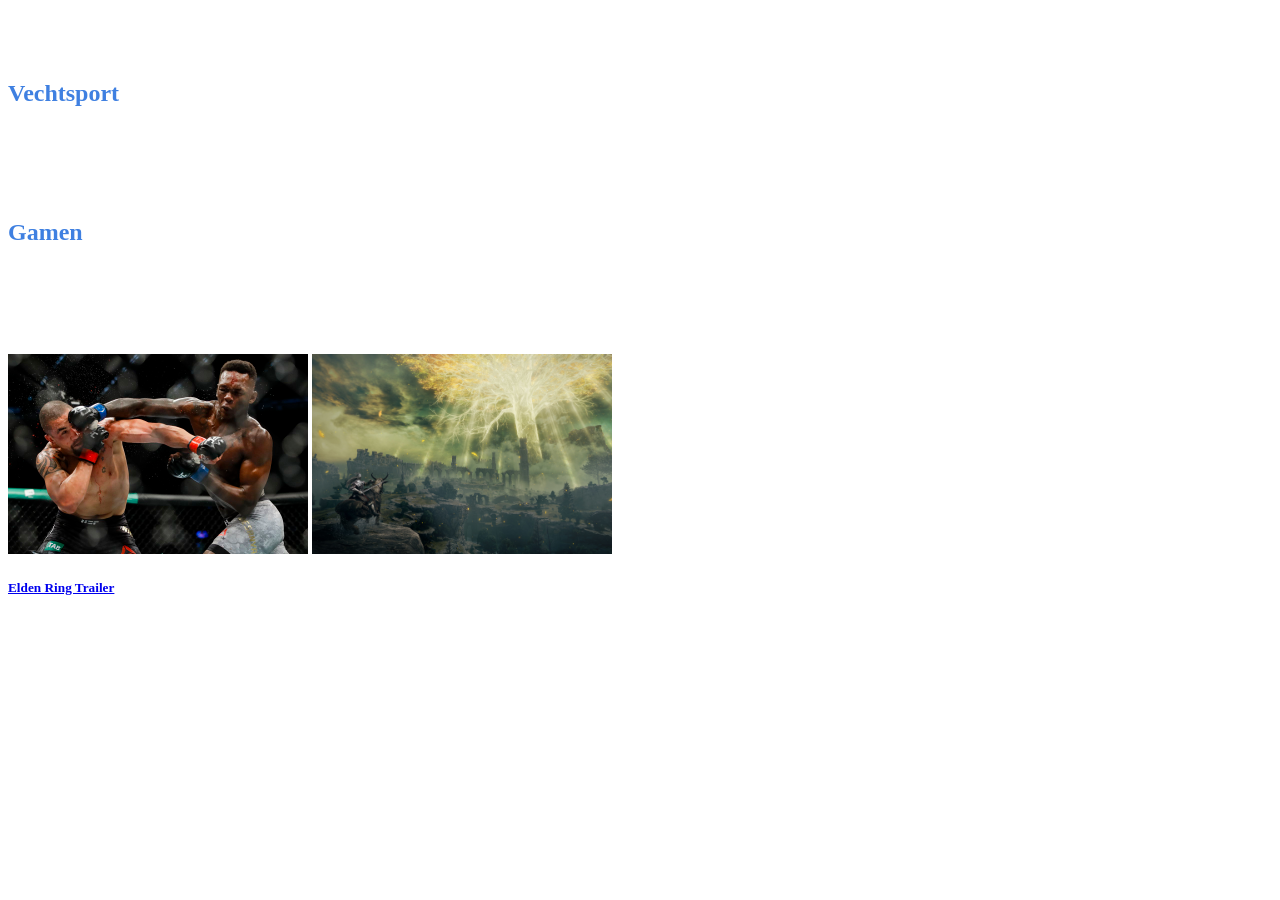
<file: P1-HTML-CSS/opdracht 2/opdracht 2.1/index.html>
<!DOCTYPE html>
<html lang="en">
<head>
    <meta charset="UTF-8">
    <meta http-equiv="X-UA-Compatible" content="IE=edge">
    <meta name="viewport" content="width=device-width, initial-scale=1.0">
    <title>Mijn Hobby's</title>
    <link rel="stylesheet" href="test.css">
</head>
<body>
    <h1>
        Hobby's
    </h1>
    <h2>
        Vechtsport
    </h2>
    <p>
        Een van mijn hobby's zijn Vechtsporten. <br> <br>
        Ik vond vechtsporten altijd al interresant. De verschillende soorten vond ik altijd fascinerend.<br>
        zelf zat ik op karate, thai boksen en even op aikido, kickboksen en MMA.
    </p>
        <h2>
            Gamen
        </h2>
    <p>
        Gamen is ook een van mijn hobby's <br> <br>
        ik heb een playstation en speel multiplayer en single-player games. <br>
        Mijn favorite game op dit is Elden Ring. 
    </p>
    <img src="images/mma.jpg" height="200px">
    <img src="images/eldenring.jpg" height="200px"> <br>
    <h5>
        <a href="https://www.youtube.com/watch?v=e5wwSxl0atc&ab_channel=PlayStation">Elden Ring Trailer</a>
    </h5>
    <h6>
        Deze pagina is gemaakt door: Rohan <br>
        Deze pagina is nagekeken door: Amin
    </h6>
    </body>
</html>
</file>
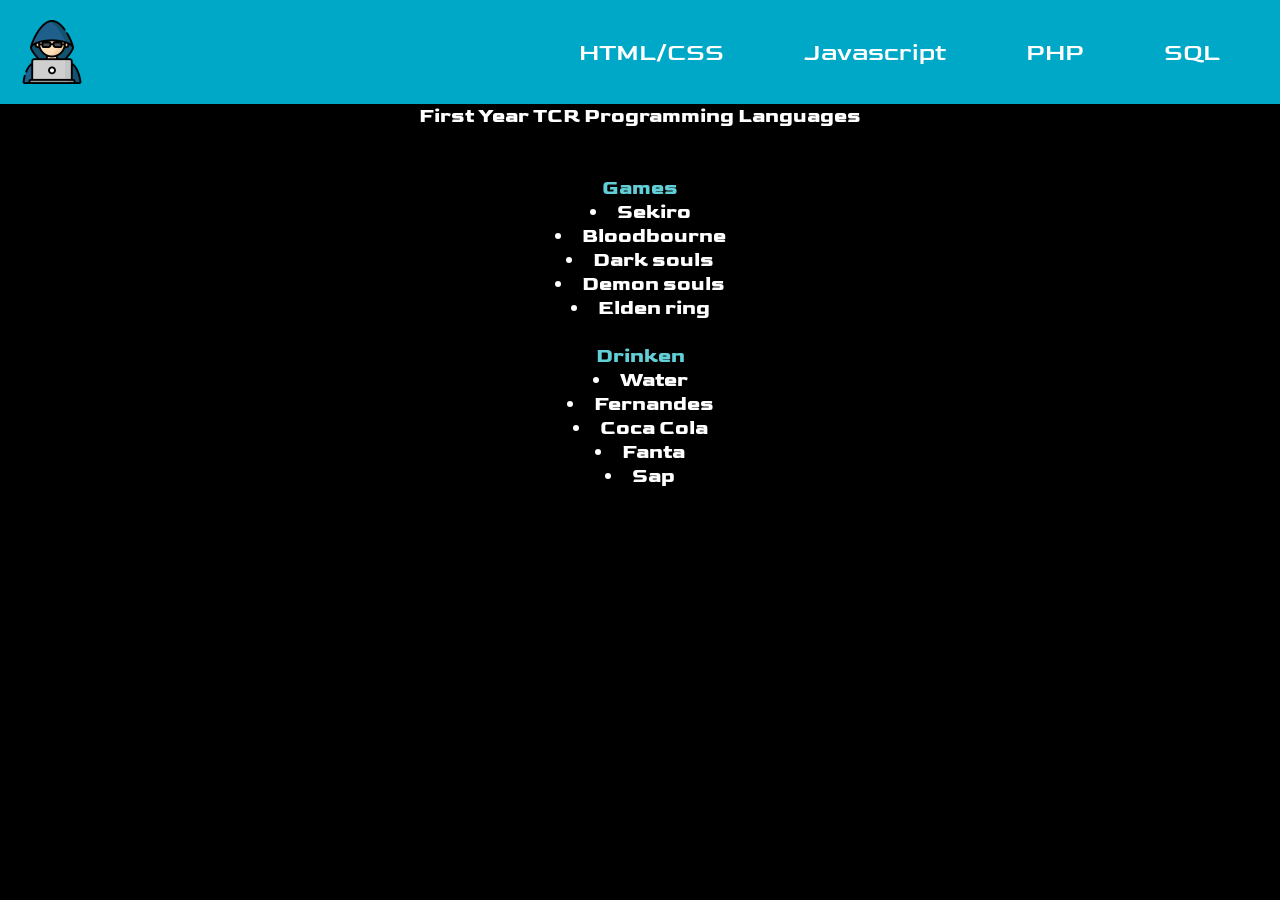
<file: P1-HTML-CSS/opdracht 3/opdracht 3.1/index.html>
<!DOCTYPE html>
<html lang="en">
  <head>
    <meta charset="UTF-8" />
    <meta http-equiv="X-UA-Compatible" content="IE=edge" />
    <meta name="viewport" content="width=device-width, initial-scale=1.0" />
    <link rel="preconnect" href="https://fonts.googleapis.com" />
    <link rel="preconnect" href="https://fonts.gstatic.com" crossorigin />
    <link
      href="https://fonts.googleapis.com/css2?family=Goldman:wght@700&display=swap"
      rel="stylesheet"
    />
    <link rel="stylesheet" href="style.css" />
    <title>Opdracht 3</title>
  </head>
  <body>
    <nav>
      <img src="./img/hacker.png" id="logo" />
      <ul>
        <li><a href="#">HTML/CSS</a></li>
        <li><a href="#">Javascript</a></li>
        <li><a href="#">PHP</a></li>
        <li><a href="#">SQL</a></li>
      </ul>
    </nav>
    <H1>
      First Year TCR Programming Languages
    </H1>
<h1>
  <br> <br> <p>Games</p>
  <div class="city"
<ul class="tekst">
    <li>Sekiro</li>
    <li>Bloodbourne</li>
    <li>Dark souls</li>
    <li>Demon souls</li>
    <li>Elden ring</li>
</ul> <br>
</div>

<p>Drinken</p>
<div class="city"
<ol class="tekst 2"> 
  <li>Water</li>
  <li>Fernandes</li>
  <li>Coca Cola</li>
  <li>Fanta</li>
  <li>Sap</li>
</ol>
</div>
</h1>
  </body>
</html>
</file>
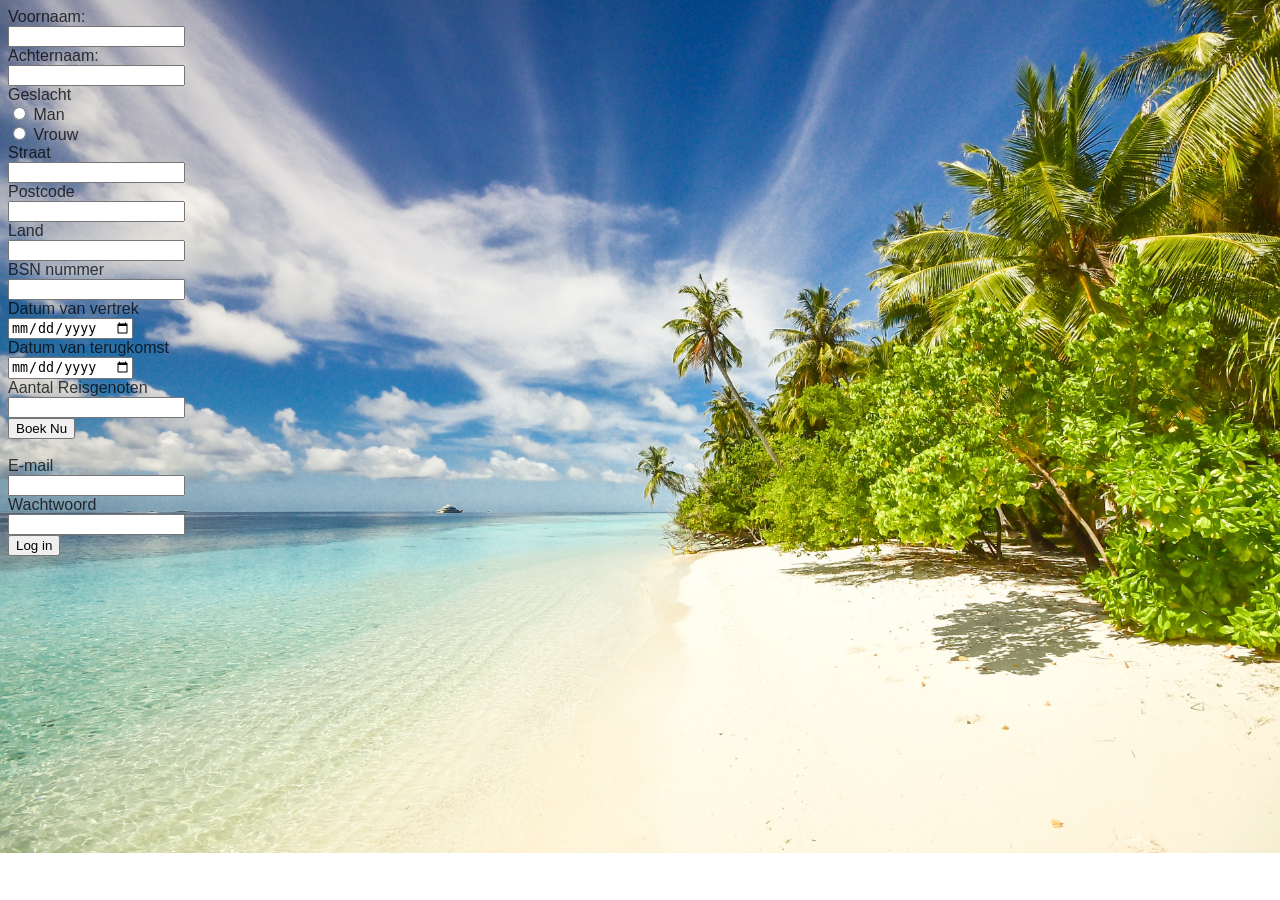
<file: P1-HTML-CSS/opdracht 3/opdracht 3.2/index.html>
<!DOCTYPE html>
<html lang="en">
<head>
    <meta charset="UTF-8">
    <meta http-equiv="X-UA-Compatible" content="IE=edge">
    <meta name="viewport" content="width=device-width, initial-scale=1.0">
    <title>Document</title>
    <link rel="stylesheet" href="style.css">
</head>
<body>
    <form action="" method="get" class="form-example">
        <div class="form">
          <label for="name">Voornaam: </label> <br>
          <input type="text" name="name" id="name" required>
        </div>
        <div class="form">
          <label for="name">Achternaam: </label> <br>
          <input type="text" name="name" id="name" required>
        </div>
        <div class="form">
            <label for="gender">Geslacht</label> <br>
            <input type="radio" name="gender" value="male"> Man <br>
            <input type="radio" name="gender" value="female"> Vrouw
        </div>
        <div class="form">
            <label for="street">Straat</label> <br>
            <input type="text" name="street">
        </div>
        <div class="form">
            <label for="zipcode">Postcode</label> <br>
            <input type="text" name="zipcode">
            <div class="form">
                <label for="country">Land</label> <br>
                <input type="text" name="country">
                <div class="form">
                    <label for="BSN">BSN nummer</label> <br>
                    <input type="text" maxlength="9" id="BSN">
                </div>
            </div>
        </div>
        <label for="departure"> Datum van vertrek</label> <br>
        <input type="date" name="departure" min="2022-10-01">
        <div class="form ">
    <label for="departure"> Datum van terugkomst</label> <br> 
    <input type="date" name="departure" min="2022-10-02">
        </div>
        <div class="form">
            <label for="travel">Aantal Reisgenoten</label> <br>
            <input type="text" max="4" min="0" id="travel">
        </div>
        <div class="form">
        <input type="Submit" value="Boek Nu">
        </div>
         <br> <label for="email">E-mail</label> <br>
<input type="email" id="email">
<div>
    <label for="pass">Wachtwoord</label> <br>
    <input type="password" id="pass" name="password"
           minlength="8" required>
</div>
<input type="submit" value="Log in">
      </form>
</body>
</html>
</file>
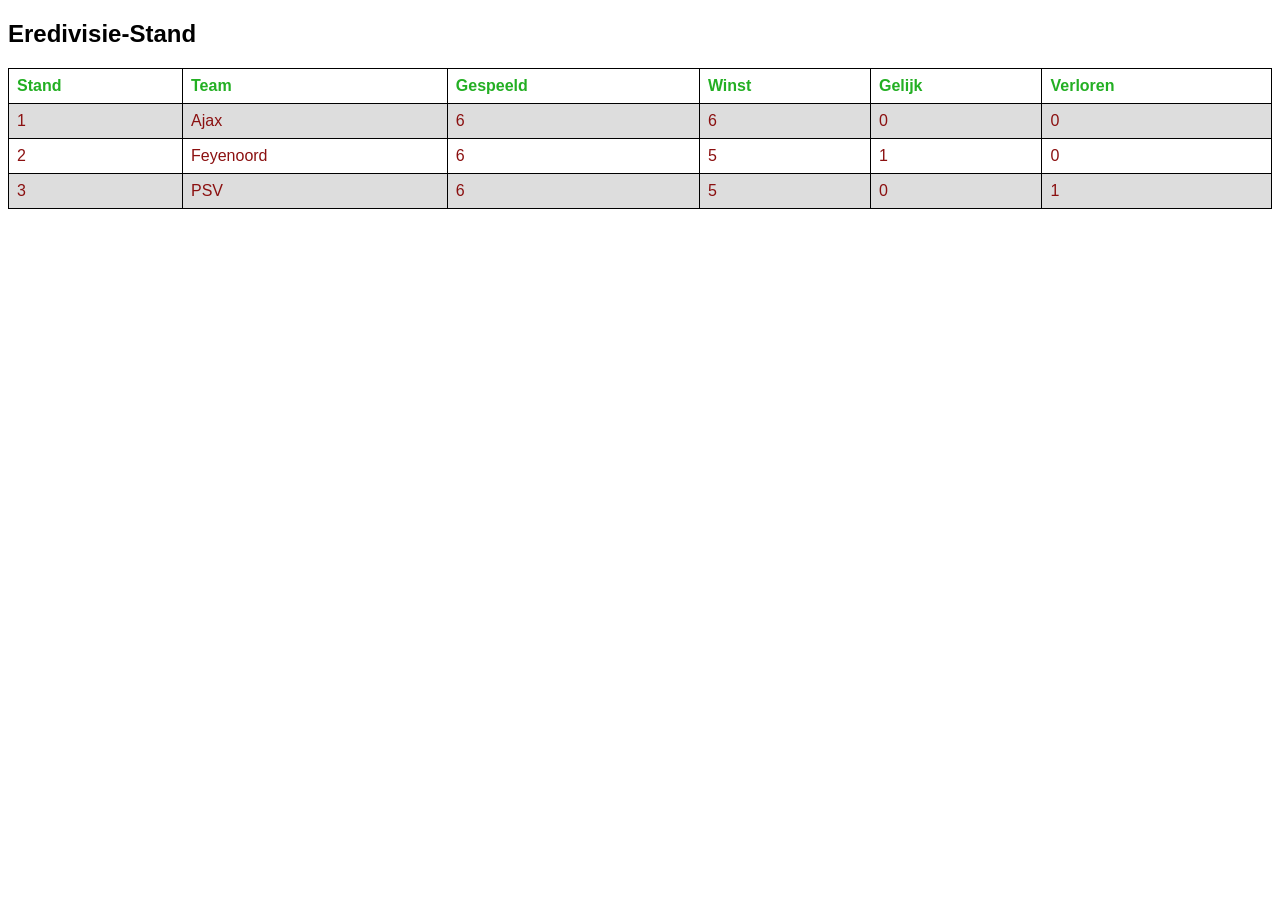
<file: P1-HTML-CSS/opdracht 3/opdracht 3.3/index.html>
<!DOCTYPE html>
<html lang="en">
<head>
    <meta charset="UTF-8">
    <meta http-equiv="X-UA-Compatible" content="IE=edge">
    <meta name="viewport" content="width=device-width, initial-scale=1.0">
    <title>Eredivisie-Stand</title>
    <link rel="stylesheet" href="style.css">
</head>
<body>
    <h2>Eredivisie-Stand</h2>

    <table>
      <tr>
        <th>Stand</th>
        <th>Team</th>
        <th>Gespeeld</th>
        <th>Winst</th>
        <th>Gelijk</th>
        <th>Verloren</th>
      </tr>
      <tr> 
        <td>1</td>
        <td>Ajax</td>
        <td>6</td>
        <td>6</td>
        <td>0</td>
        <td>0</td>
    </tr>
    <tr> 
        <td>2</td>
        <td>Feyenoord</td>
        <td>6</td>
        <td>5</td>
        <td>1</td>
        <td>0</td>
    </tr>
    <tr> 
        <td>3</td>
        <td>PSV</td>
        <td>6</td>
        <td>5</td>
        <td>0</td>
        <td>1</td>
    </tr>
    </table>
    

</body>
</html>
</file>
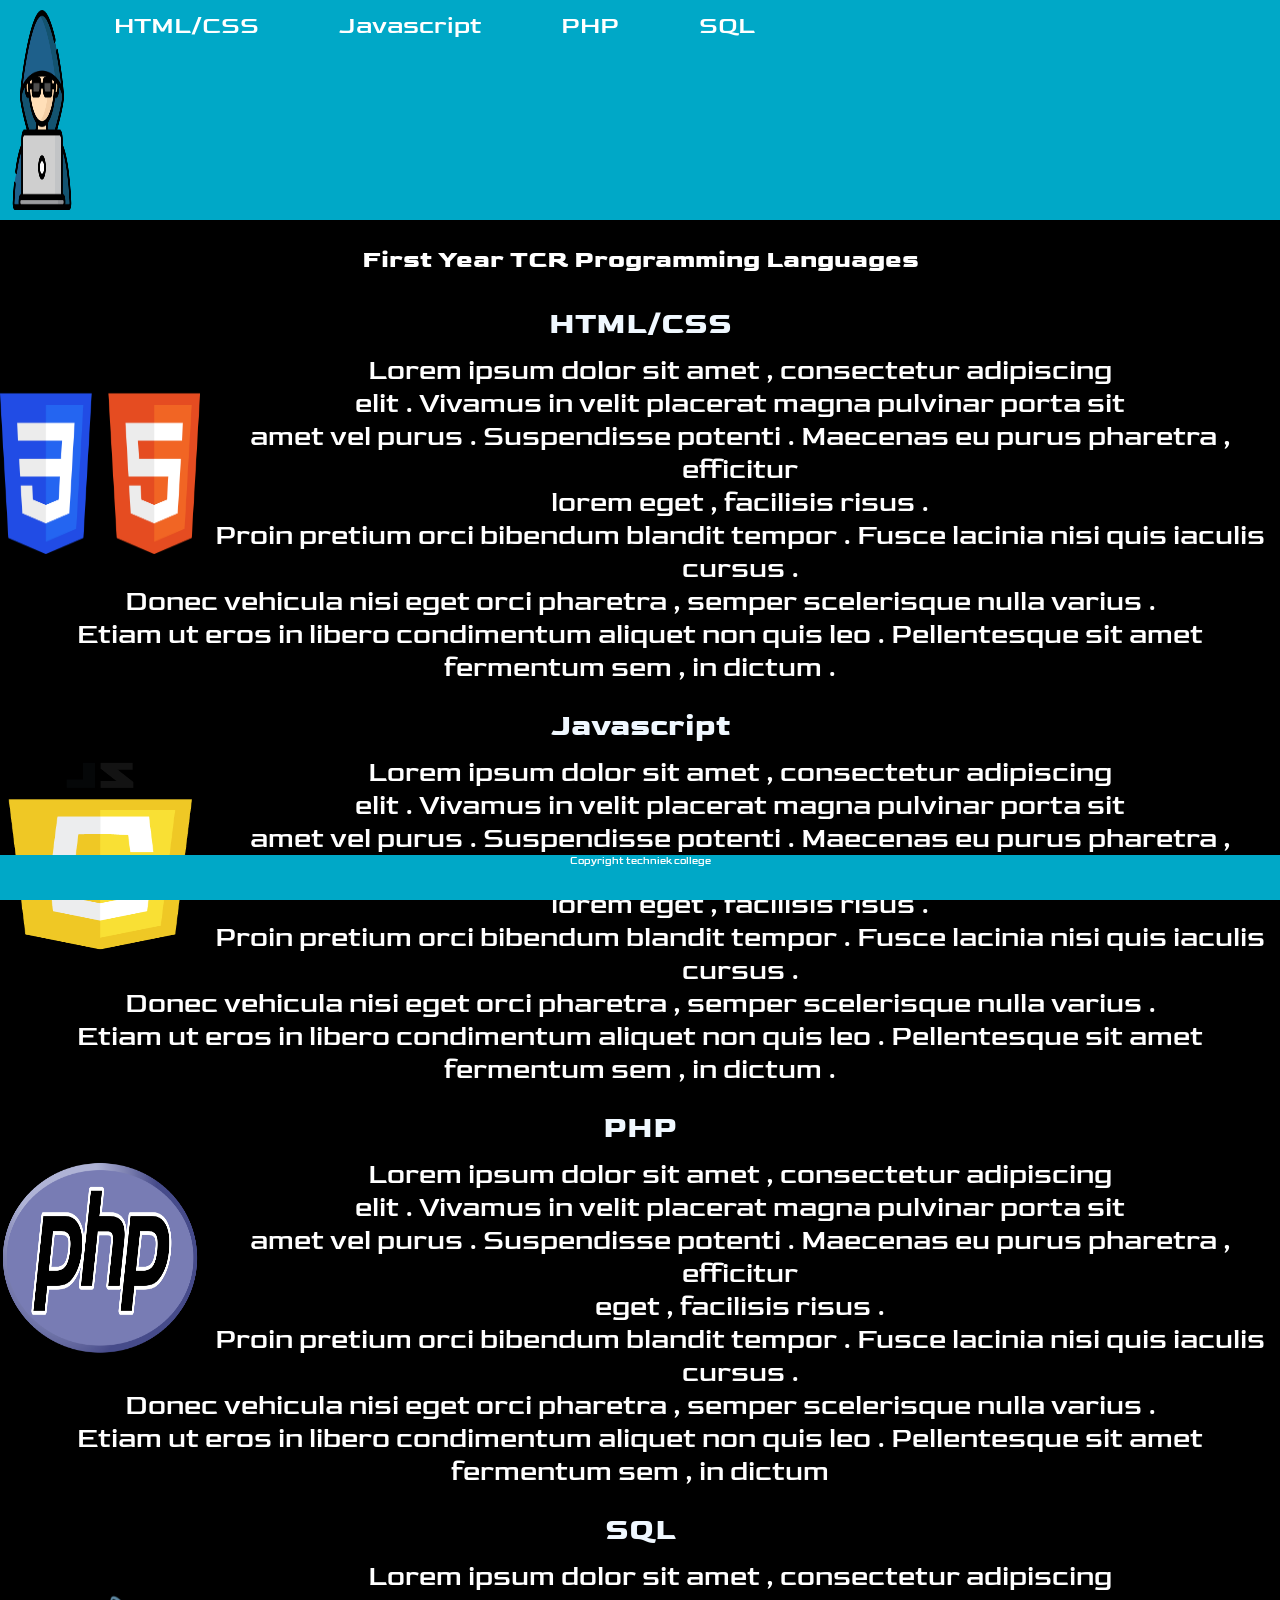
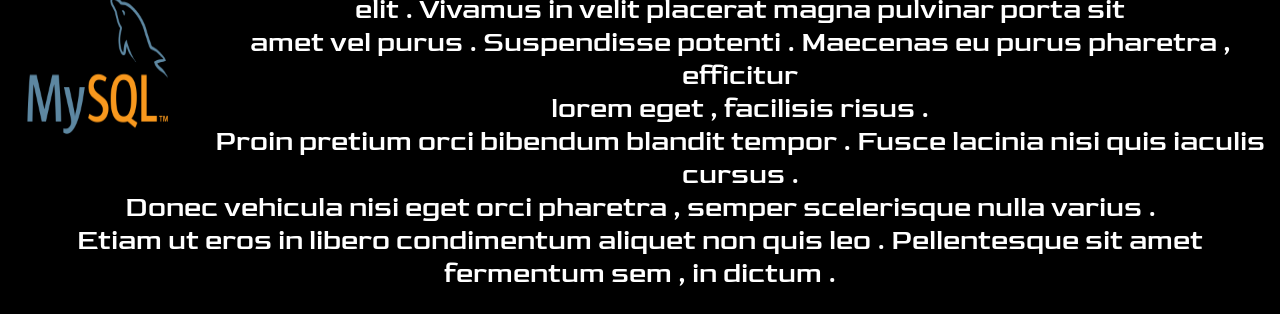
<file: P1-HTML-CSS/opdracht 5/opdracht 5.1/index.html>
<!DOCTYPE html>
<html lang="en">
  <head>
    <meta charset="UTF-8" />
    <meta http-equiv="X-UA-Compatible" content="IE=edge" />
    <meta name="viewport" content="width=device-width, initial-scale=1.0" />
    <link rel="preconnect" href="https://fonts.googleapis.com" />
    <link rel="preconnect" href="https://fonts.gstatic.com" crossorigin />
    <link
      href="https://fonts.googleapis.com/css2?family=Goldman:wght@700&display=swap"
      rel="stylesheet"
    />
    <link rel="stylesheet" href="style.css"/>
    <title>Opdracht 3</title>
  </head>
  <body>
    <nav>
      <div class="hackerman"><img src="./img/hacker.png" id="logo" /></div>
      <ul>
        <li><a href="#">HTML/CSS</a></li>
        <li><a href="#">Javascript</a></li>
        <li><a href="#">PHP</a></li>
        <li><a href="#">SQL</a></li>
      </ul>
    </nav>
    <br> <br>
    <H1>
      First Year TCR Programming Languages <br> <br>
    </H1>
    <header>
      <section>
      <h2>HTML/CSS</h2> <br>
      <img src="img/css.png">
      <p>Lorem ipsum dolor sit amet , consectetur adipiscing<br> elit . Vivamus in velit placerat magna pulvinar porta sit <br> amet vel purus . Suspendisse potenti . Maecenas eu purus pharetra , efficitur <br> lorem eget , facilisis risus . <br>Proin pretium orci bibendum blandit tempor . Fusce lacinia nisi quis iaculis cursus .<br> Donec vehicula nisi eget orci pharetra , semper scelerisque nulla varius .<br> Etiam ut eros in libero condimentum aliquet non quis leo . Pellentesque sit amet fermentum sem , in dictum .</p> <br> <br>
      </section>
     
      <section>
      <h2>Javascript</h2> <br>
      <img src="img/javascript.png">
      <p>Lorem ipsum dolor sit amet , consectetur adipiscing <br>elit . Vivamus in velit placerat magna pulvinar porta sit <br>amet vel purus . Suspendisse potenti . Maecenas eu purus pharetra , efficitur <br> lorem eget , facilisis risus .<br> Proin pretium orci bibendum blandit tempor . Fusce lacinia nisi quis iaculis cursus . <br>Donec vehicula nisi eget orci pharetra , semper scelerisque nulla varius .<br> Etiam ut eros in libero condimentum aliquet non quis leo . Pellentesque sit amet fermentum sem , in dictum .</p> <br> <br>
      </section>
    
     <section>
     <h2>PHP</h2> <br>
     <img src="img/php.png">
     <p>Lorem ipsum dolor sit amet , consectetur adipiscing<br> elit . Vivamus in velit placerat magna pulvinar porta sit<br> amet vel purus . Suspendisse potenti . Maecenas eu purus pharetra , efficitur<br> eget , facilisis risus . <br>Proin pretium orci bibendum blandit tempor . Fusce lacinia nisi quis iaculis cursus .<br> Donec vehicula nisi eget orci pharetra , semper scelerisque nulla varius .<br> Etiam ut eros in libero condimentum aliquet non quis leo . Pellentesque sit amet fermentum sem , in dictum  </p> <br> <br>
     </section>
    
     <section>
    <h2>SQL</h2> <br> 
    <img src="img/mysql.png">
    <p>Lorem ipsum dolor sit amet , consectetur adipiscing <br> elit . Vivamus in velit placerat magna pulvinar porta sit<br> amet vel purus . Suspendisse potenti . Maecenas eu purus pharetra , efficitur <br> lorem eget , facilisis risus . <br> Proin pretium orci bibendum blandit tempor . Fusce lacinia nisi quis iaculis cursus .<br> Donec vehicula nisi eget orci pharetra , semper scelerisque nulla varius .<br> Etiam ut eros in libero condimentum aliquet non quis leo . Pellentesque sit amet fermentum sem , in dictum .</p> <br><br>
    </section>
    </header>
    
    </main>
<footer>
  Copyright techniek college
</footer>
  </body>
</html>
</file>
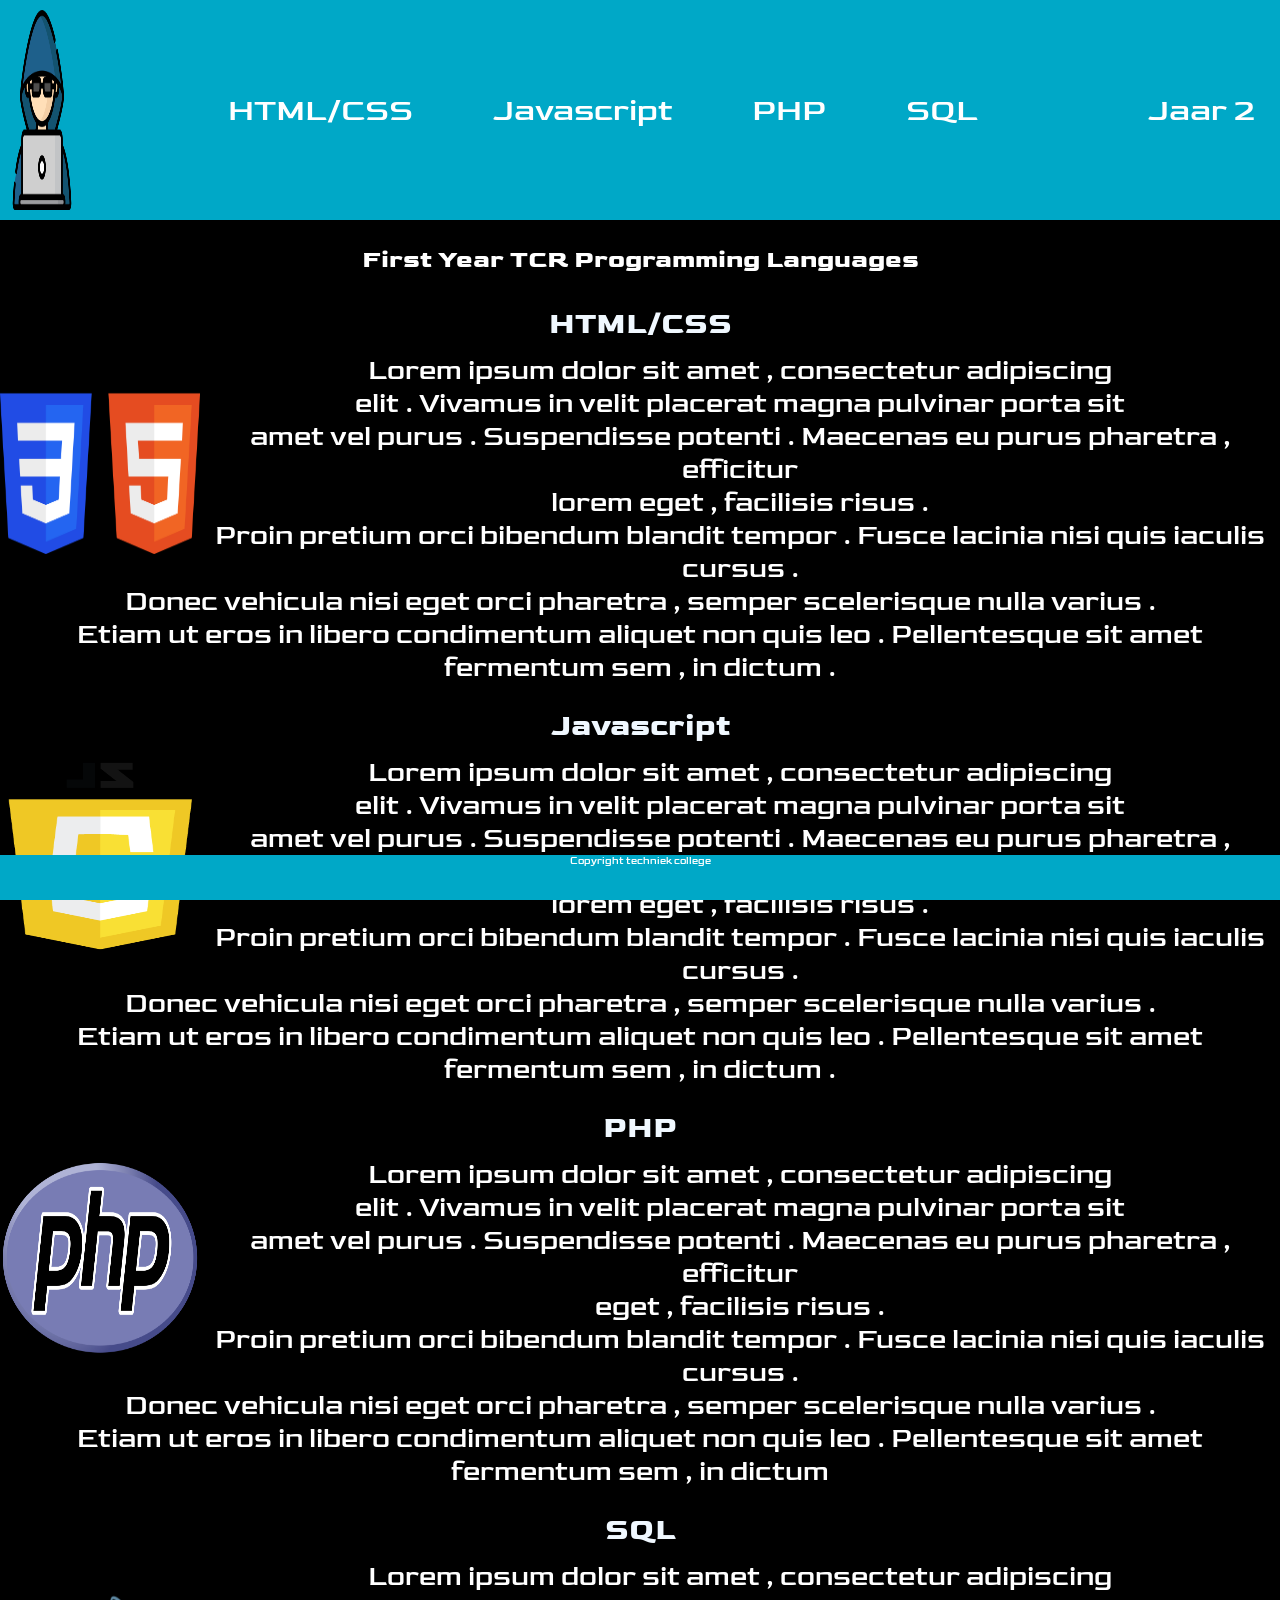
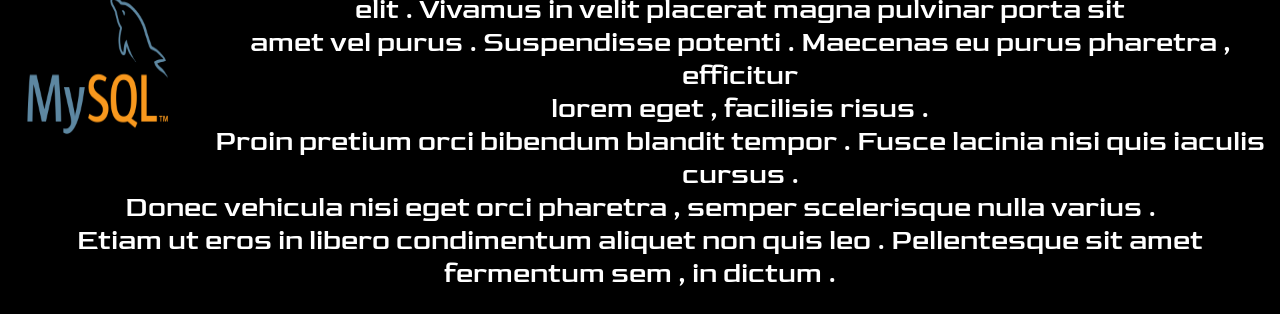
<file: P1-HTML-CSS/opdracht 5/opdracht 5.2/index.html>
<!DOCTYPE html>
<html lang="en">
  <head>
    <meta charset="UTF-8" />
    <meta http-equiv="X-UA-Compatible" content="IE=edge" />
    <meta name="viewport" content="width=device-width, initial-scale=1.0" />
    <link rel="preconnect" href="https://fonts.googleapis.com" />
    <link rel="preconnect" href="https://fonts.gstatic.com" crossorigin />
    <link
      href="https://fonts.googleapis.com/css2?family=Goldman:wght@700&display=swap"
      rel="stylesheet"
    />
    <link rel="stylesheet" href="style.css"/>
    <title>Opdracht 3</title>
  </head>
  <body>
    <nav>
      <img src="./img/hacker.png" id="logo" />
      <ul>
        <li><a href="#">HTML/CSS</a></li>
        <li><a href="#">Javascript</a></li>
        <li><a href="#">PHP</a></li>
        <li><a href="#">SQL</a></li>
      </ul>
      <div class="navbar">
        <div class="dropdown">
          <button class="dropbtn">
            Jaar 2
            <i class="fa fa-caret-down"></i>
          </button>
          <div class="dropdown-content">
            <a href="#">OOP</a>
            <a href="#">Laraval</a>
            <a href="#">Testen</a>
          </div>
        </div>
      </div>
    </nav>
    <br> <br>
    <H1>
      First Year TCR Programming Languages <br> <br>
    </H1>
    <header>
      <section>
      <h2>HTML/CSS</h2> <br>
      <img src="img/css.png">
      <p>Lorem ipsum dolor sit amet , consectetur adipiscing<br> elit . Vivamus in velit placerat magna pulvinar porta sit <br> amet vel purus . Suspendisse potenti . Maecenas eu purus pharetra , efficitur <br> lorem eget , facilisis risus . <br>Proin pretium orci bibendum blandit tempor . Fusce lacinia nisi quis iaculis cursus .<br> Donec vehicula nisi eget orci pharetra , semper scelerisque nulla varius .<br> Etiam ut eros in libero condimentum aliquet non quis leo . Pellentesque sit amet fermentum sem , in dictum .</p> <br> <br>
      </section>
     
      <section>
      <h2>Javascript</h2> <br>
      <img src="img/javascript.png">
      <p>Lorem ipsum dolor sit amet , consectetur adipiscing <br>elit . Vivamus in velit placerat magna pulvinar porta sit <br>amet vel purus . Suspendisse potenti . Maecenas eu purus pharetra , efficitur <br> lorem eget , facilisis risus .<br> Proin pretium orci bibendum blandit tempor . Fusce lacinia nisi quis iaculis cursus . <br>Donec vehicula nisi eget orci pharetra , semper scelerisque nulla varius .<br> Etiam ut eros in libero condimentum aliquet non quis leo . Pellentesque sit amet fermentum sem , in dictum .</p> <br> <br>
      </section>
    
     <section>
     <h2>PHP</h2> <br>
     <img src="img/php.png">
     <p>Lorem ipsum dolor sit amet , consectetur adipiscing<br> elit . Vivamus in velit placerat magna pulvinar porta sit<br> amet vel purus . Suspendisse potenti . Maecenas eu purus pharetra , efficitur<br> eget , facilisis risus . <br>Proin pretium orci bibendum blandit tempor . Fusce lacinia nisi quis iaculis cursus .<br> Donec vehicula nisi eget orci pharetra , semper scelerisque nulla varius .<br> Etiam ut eros in libero condimentum aliquet non quis leo . Pellentesque sit amet fermentum sem , in dictum  </p> <br> <br>
     </section>
    
     <section>
    <h2>SQL</h2> <br> 
    <img src="img/mysql.png">
    <p>Lorem ipsum dolor sit amet , consectetur adipiscing <br> elit . Vivamus in velit placerat magna pulvinar porta sit<br> amet vel purus . Suspendisse potenti . Maecenas eu purus pharetra , efficitur <br> lorem eget , facilisis risus . <br> Proin pretium orci bibendum blandit tempor . Fusce lacinia nisi quis iaculis cursus .<br> Donec vehicula nisi eget orci pharetra , semper scelerisque nulla varius .<br> Etiam ut eros in libero condimentum aliquet non quis leo . Pellentesque sit amet fermentum sem , in dictum .</p> <br><br>
    </section>
    </header>
    
    </main>
<footer>
  Copyright techniek college
</footer>
  </body>
</html>
</file>
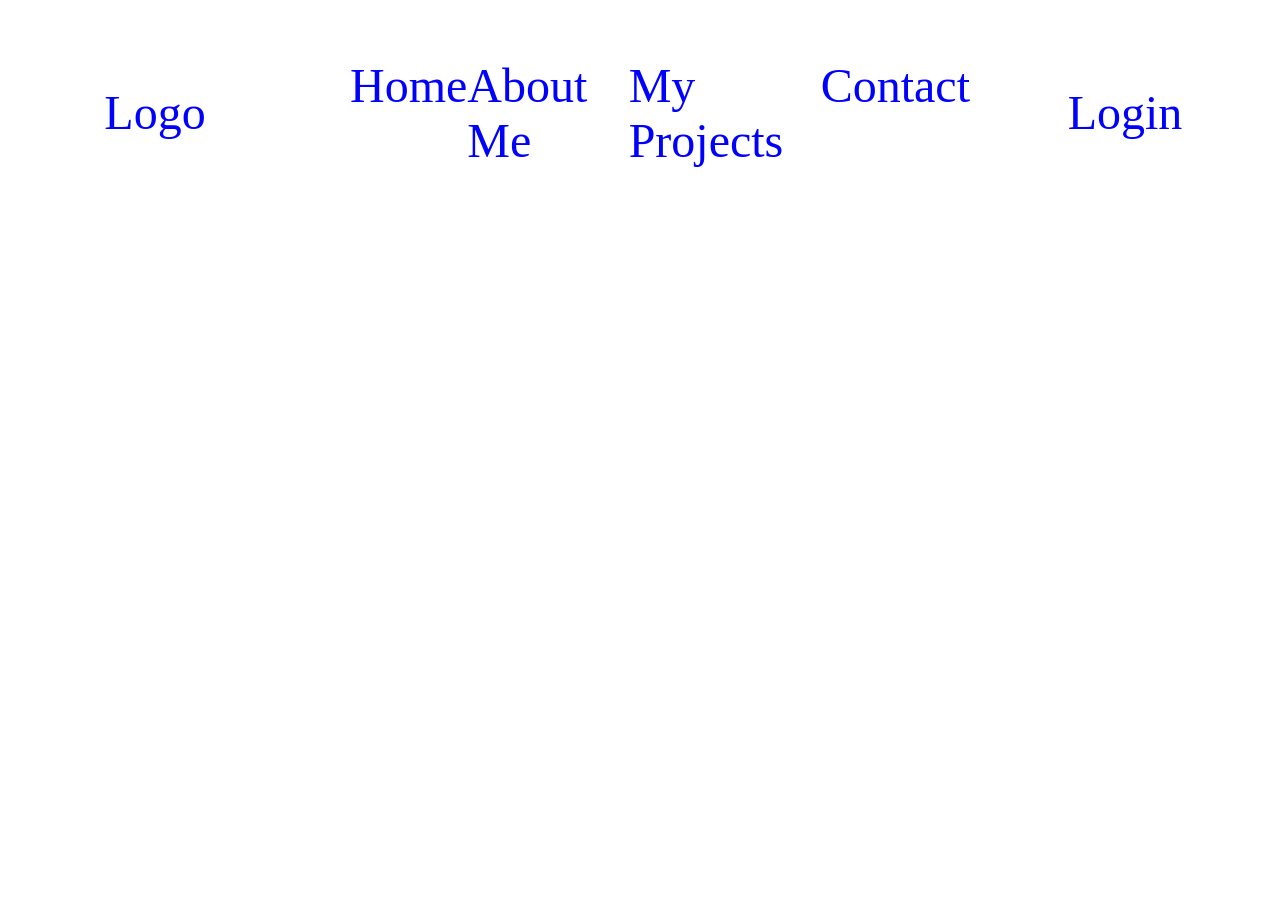
<file: P1-HTML-CSS/opdracht 6/opdracht 6.3/index.html>
<!DOCTYPE html>
<html lang="en">
<head>
    <meta charset="UTF-8">
    <meta http-equiv="X-UA-Compatible" content="IE=edge">
    <meta name="viewport" content="width=device-width, initial-scale=1.0">
    <title>Document</title>
    <link rel="stylesheet" href="style.css">
</head>
<body>
    <nav>
        <p class="logo">Logo</p>
        <ul>
            <li> Home</li>
            <li>About Me</li>
            <li>My Projects</li>
            <li>Contact</li>
        </ul>
        <p class="login">Login</p>
    </nav>
</body>
</html>
</file>
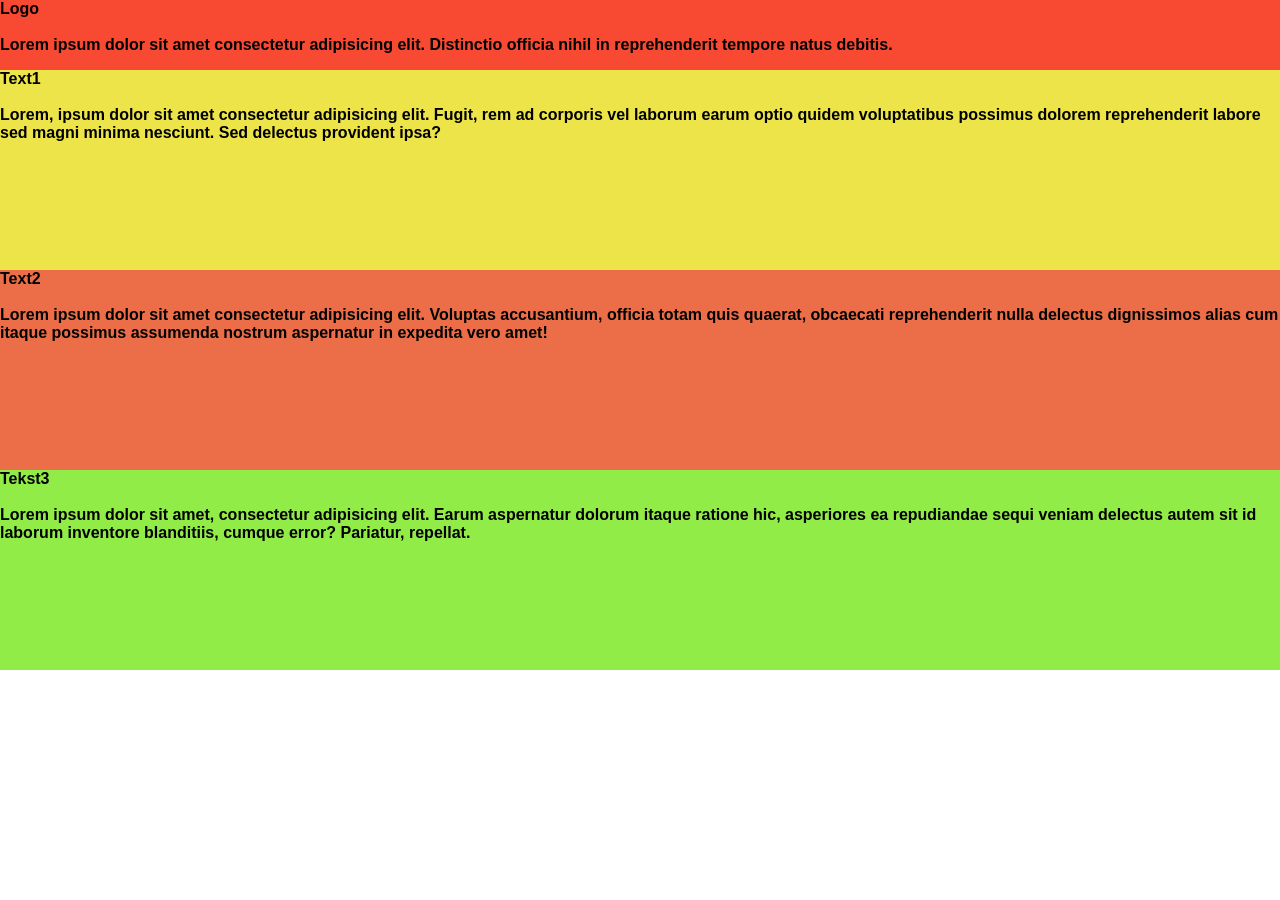
<file: P1-HTML-CSS/opdracht 7/opdracht 7.1/index.html>
<!DOCTYPE html>
<html>
<head>
<meta name="viewport" content="width=device-width, initial-scale=1.0">
<link rel="stylesheet" href="style.css">
</head>
<body>
<p class="item1">Logo<br><br>
    Lorem ipsum dolor sit amet consectetur adipisicing elit. Distinctio officia nihil in reprehenderit tempore natus debitis.<br>
</p>
<p class="item2">Text1<br><br>
    Lorem, ipsum dolor sit amet consectetur adipisicing elit. Fugit, rem ad corporis vel laborum earum optio quidem voluptatibus possimus dolorem reprehenderit labore sed magni minima nesciunt. Sed delectus provident ipsa?<br>
</p>
<p class="item3">Text2 <br><br>
    Lorem ipsum dolor sit amet consectetur adipisicing elit. Voluptas accusantium, officia totam quis quaerat, obcaecati reprehenderit nulla delectus dignissimos alias cum itaque possimus assumenda nostrum aspernatur in expedita vero amet!<br>
</p>
<p class="item4">Tekst3 <br><br>
    Lorem ipsum dolor sit amet, consectetur adipisicing elit. Earum aspernatur dolorum itaque ratione hic, asperiores ea repudiandae sequi veniam delectus autem sit id laborum inventore blanditiis, cumque error? Pariatur, repellat.<br>
</p>
</body>
</html>
</file>
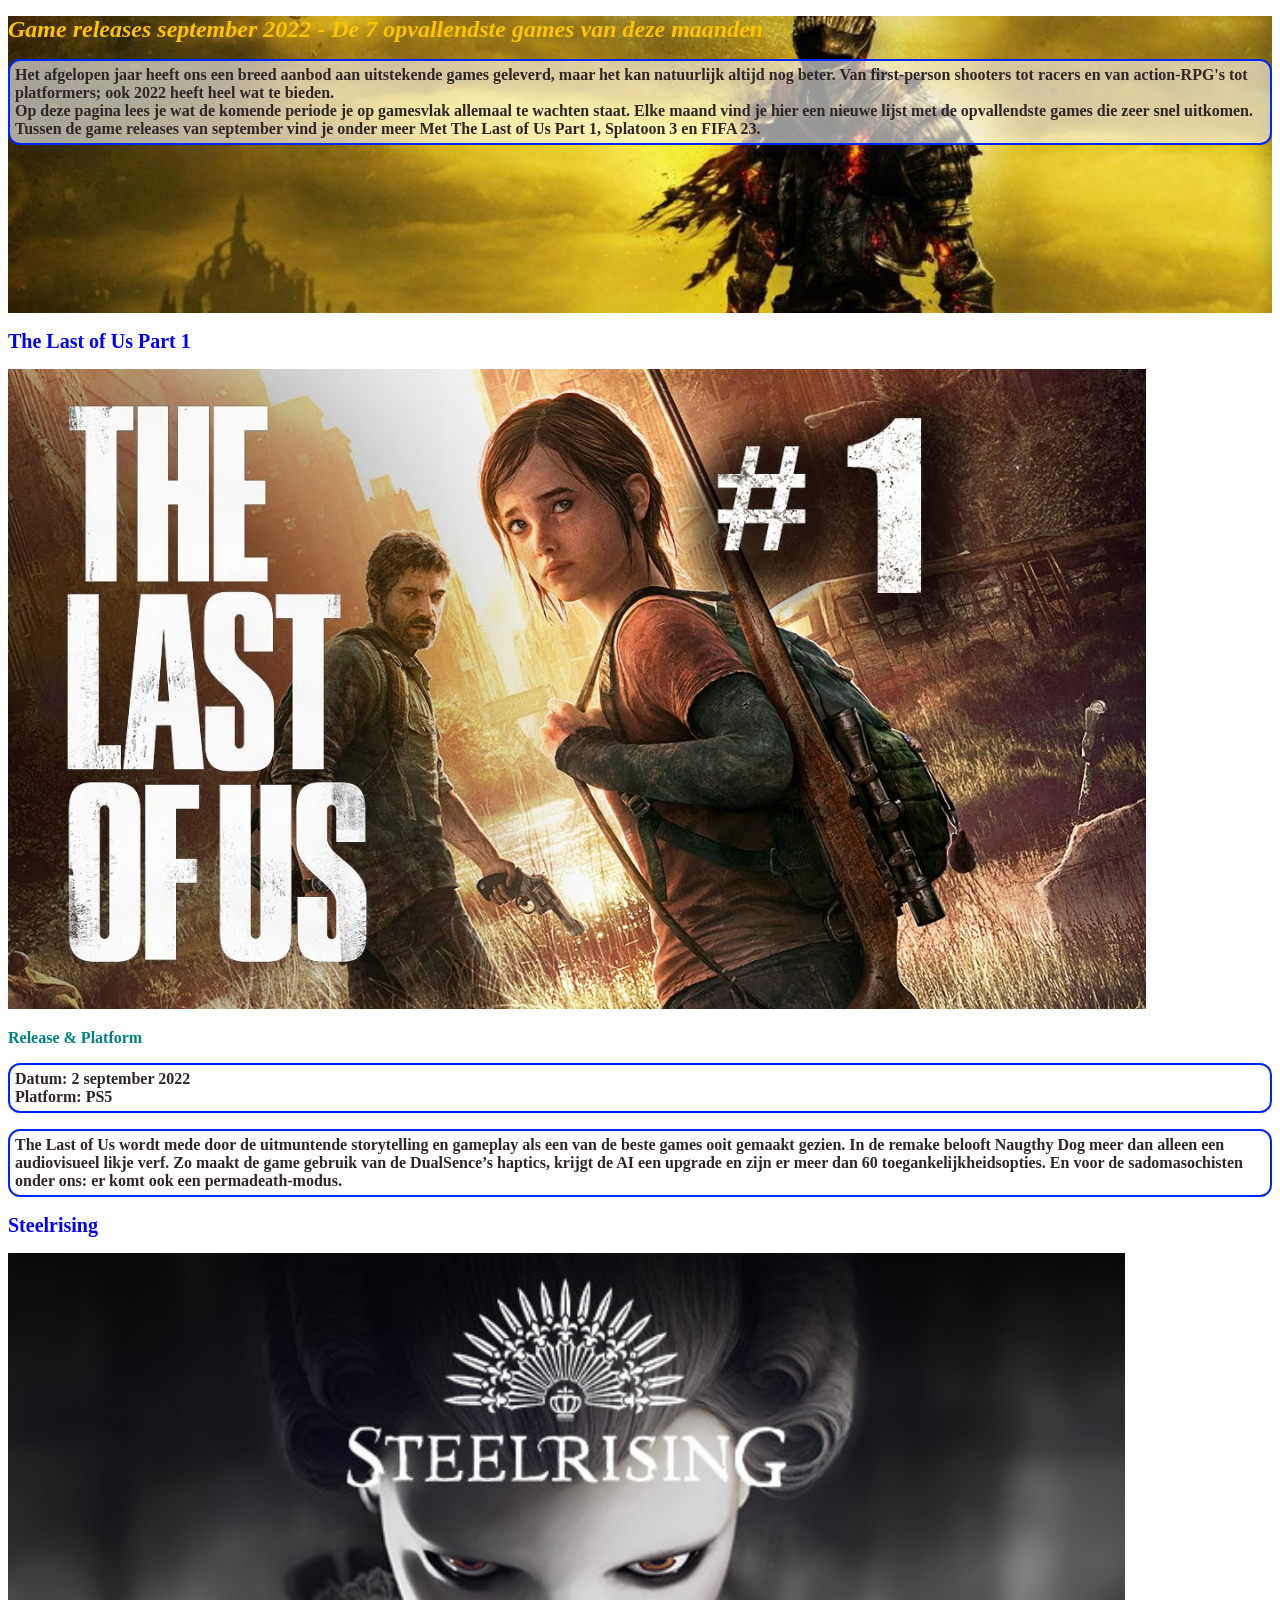
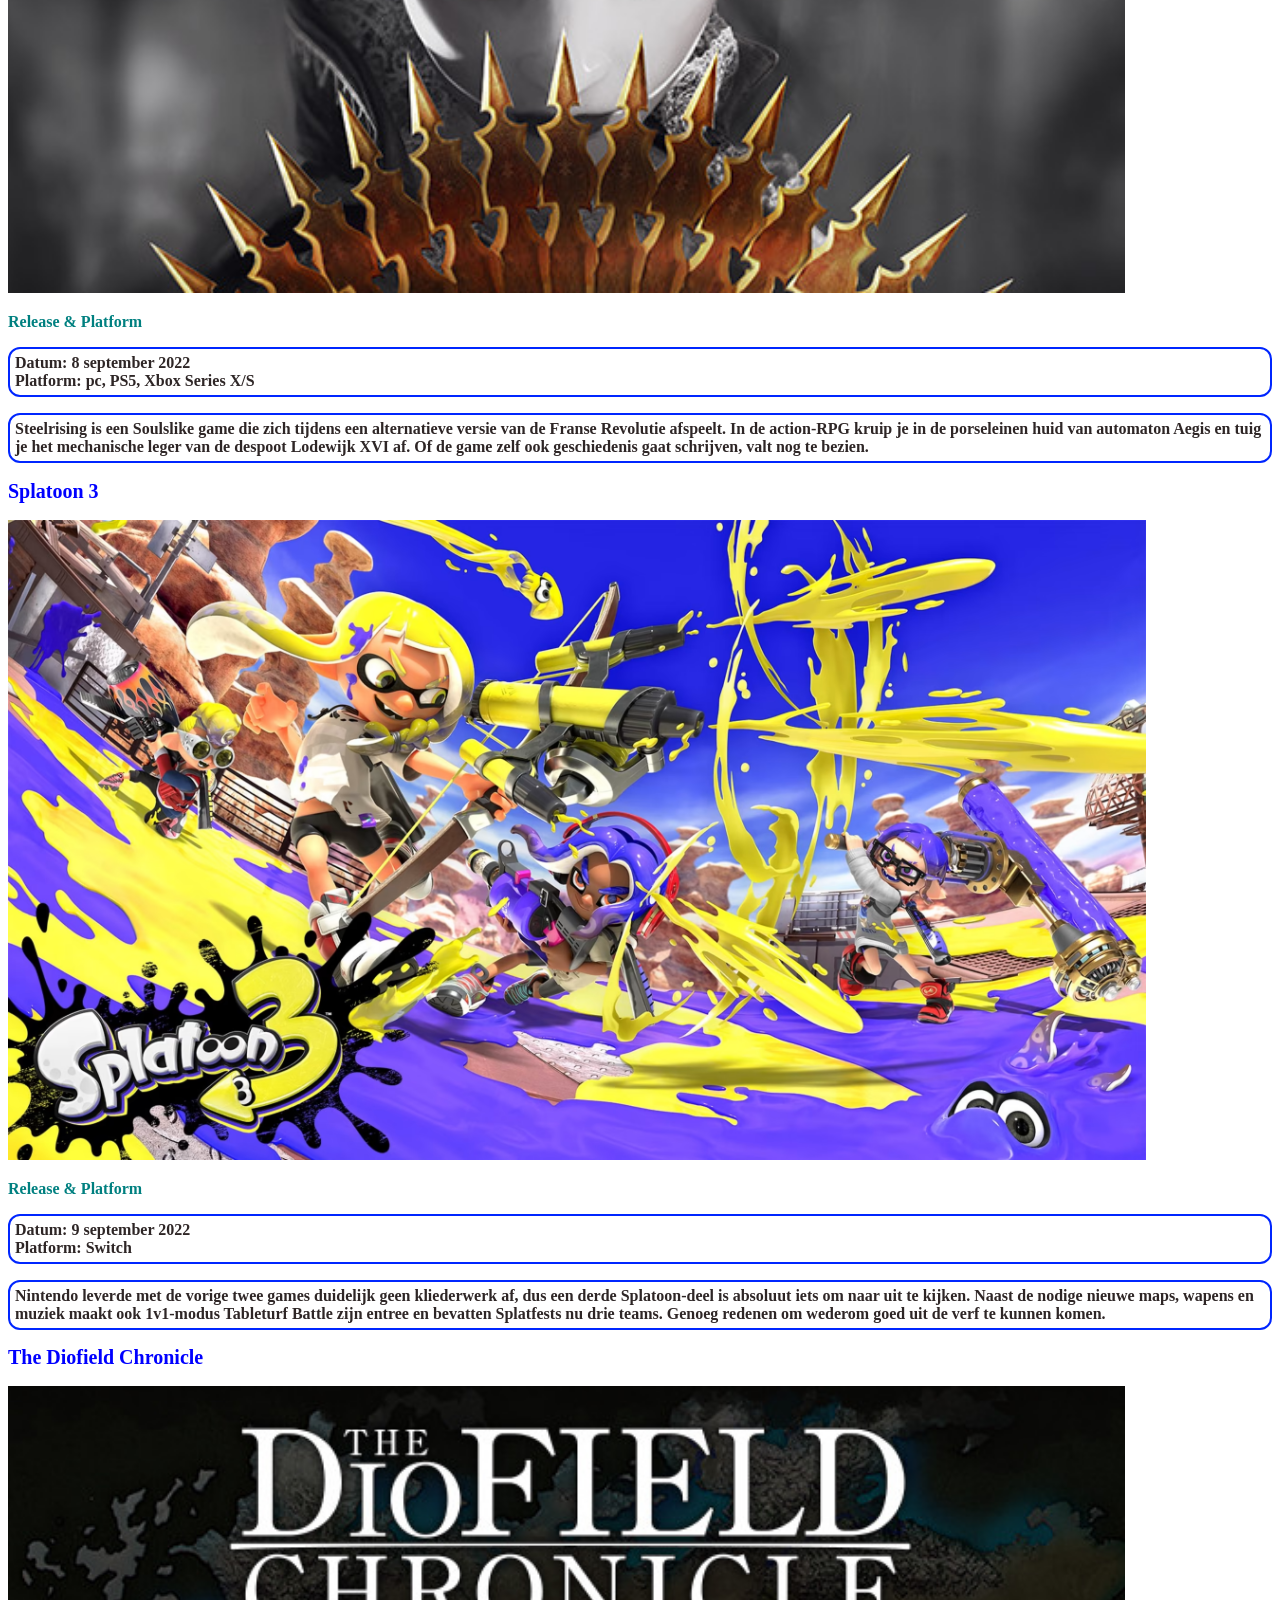
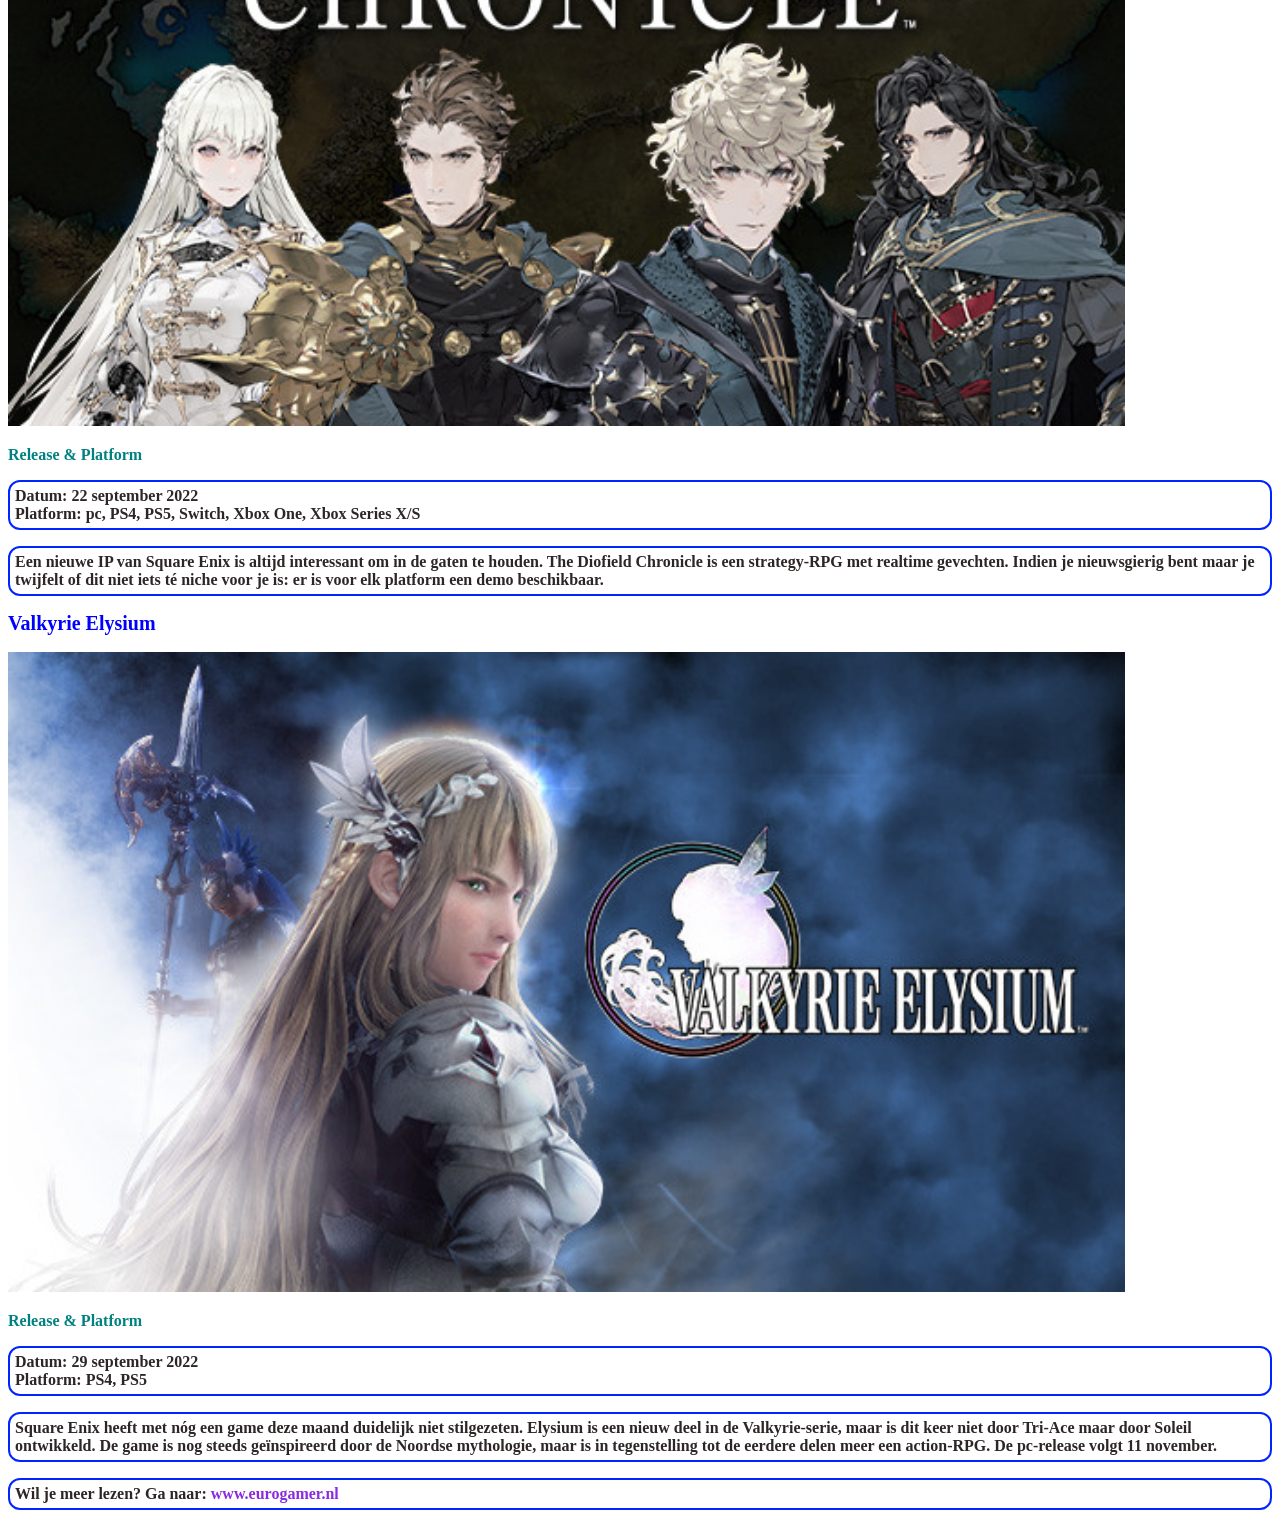
<file: P1-HTML-CSS/opdracht 4/opdracht 4.2/opdracht 4.2/index.html>
<!DOCTYPE html>
<html lang="en">

<head>
    <meta charset="UTF-8">
    <meta http-equiv="X-UA-Compatible" content="IE=edge">
    <meta name="viewport" content="width=device-width, initial-scale=1.0">
    <title>Opdracht 4.1 - Font & Color</title>
    <link rel="stylesheet" href="style.css">
</head>

<body>
    <main>
        <header>
            <h1>Game releases september 2022 - De 7 opvallendste games van deze maanden</h1>
            <p>Het afgelopen jaar heeft ons een breed aanbod aan uitstekende games geleverd, maar het kan natuurlijk
                altijd nog beter. Van first-person shooters tot racers en van action-RPG's tot platformers; ook 2022
                heeft heel wat te bieden.
                <br>
                Op deze pagina lees je wat de komende periode je op gamesvlak allemaal te wachten staat. Elke maand vind
                je hier
                een nieuwe lijst met de opvallendste games die zeer snel uitkomen. Tussen de game releases van september
                vind je onder meer Met The Last of Us Part 1, Splatoon 3 en FIFA 23.
            </p>
        </header>
        <section>
            <article>
                <h2>The Last of Us Part 1</h2>
                <img src="./img/lastpart.jpeg" alt="The last part of us part 1"
                width="auto"
                height="auto">
                <h3>Release & Platform</h3>
                <p>Datum: 2 september 2022 <br>
                    Platform: PS5</p>
                <p>
                    The Last of Us wordt mede door de uitmuntende storytelling en gameplay als een van de beste games
                    ooit
                    gemaakt gezien. In de remake belooft Naugthy Dog meer dan alleen een audiovisueel likje verf. Zo
                    maakt
                    de game
                    gebruik van de DualSence’s haptics, krijgt de AI een upgrade en zijn er meer dan 60
                    toegankelijkheidsopties. En
                    voor de sadomasochisten onder ons: er komt ook een permadeath-modus.
                </p>
            </article>
            <article>
                <h2>Steelrising</h2>
                <img src="./img/steelrising.jpeg" alt="Steelrising">
                <h3>Release & Platform</h3>
                <p>Datum: 8 september 2022 <br>
                    Platform: pc, PS5, Xbox Series X/S</p>
                <p>Steelrising is een Soulslike game die zich tijdens een alternatieve versie van de Franse Revolutie
                    afspeelt. In de action-RPG kruip je in de porseleinen huid van automaton Aegis en tuig je het
                    mechanische leger van
                    de despoot Lodewijk XVI af. Of de game zelf ook geschiedenis gaat schrijven, valt nog te bezien.</p>
            </article>
            <article>
                <h2>Splatoon 3</h2>
                <img src="./img/platoon3.avif" alt="Splatoon 3">
                <h3>Release & Platform</h3>
                <p>Datum: 9 september 2022 <br>
                    Platform: Switch</p>
                <p> Nintendo leverde met de vorige twee games duidelijk geen kliederwerk af, dus een derde Splatoon-deel
                    is
                    absoluut iets om naar uit te kijken. Naast de nodige nieuwe maps, wapens en muziek maakt ook
                    1v1-modus
                    Tableturf
                    Battle zijn entree en bevatten Splatfests nu drie teams. Genoeg redenen om wederom goed uit de verf
                    te
                    kunnen komen.
                </p>
            </article>
            <article>
                <h2>The Diofield Chronicle</h2>
                <img src="./img/diofield.jpeg" alt="The Diofield Chronicle">
                <h3>Release & Platform</h3>
                <p>Datum: 22 september 2022 <br>
                    Platform: pc, PS4, PS5, Switch, Xbox One, Xbox Series X/S</p>
                <p>Een nieuwe IP van Square Enix is altijd interessant om in de gaten te houden. The Diofield Chronicle
                    is
                    een strategy-RPG met realtime gevechten. Indien je nieuwsgierig bent maar je twijfelt of dit niet
                    iets
                    té
                    niche voor je is: er is voor elk platform een demo beschikbaar.</p>
            </article>
            <article>
                <h2>Valkyrie Elysium</h2>
                <img src="./img/valkyrie.jpeg" alt="Valkyrie Elysium">
                <h3>Release & Platform</h3>
                <p>Datum: 29 september 2022 <br>
                    Platform: PS4, PS5</p>
                <p>Square Enix heeft met nóg een game deze maand duidelijk niet stilgezeten. Elysium is een nieuw deel
                    in de
                    Valkyrie-serie, maar is dit keer niet door Tri-Ace maar door Soleil ontwikkeld. De game is nog
                    steeds
                    geïnspireerd door de Noordse mythologie, maar is in tegenstelling tot de eerdere delen meer een
                    action-RPG.
                    De pc-release volgt 11 november.</p>
            </article>

            <p>Wil je meer lezen? Ga naar:
                <a href="https://www.eurogamer.nl/game-releases-de-opvallendste-games-van-deze-maand">www.eurogamer.nl</a>
            </p>
        </section>

    </main>

</body>

</html>
</file>
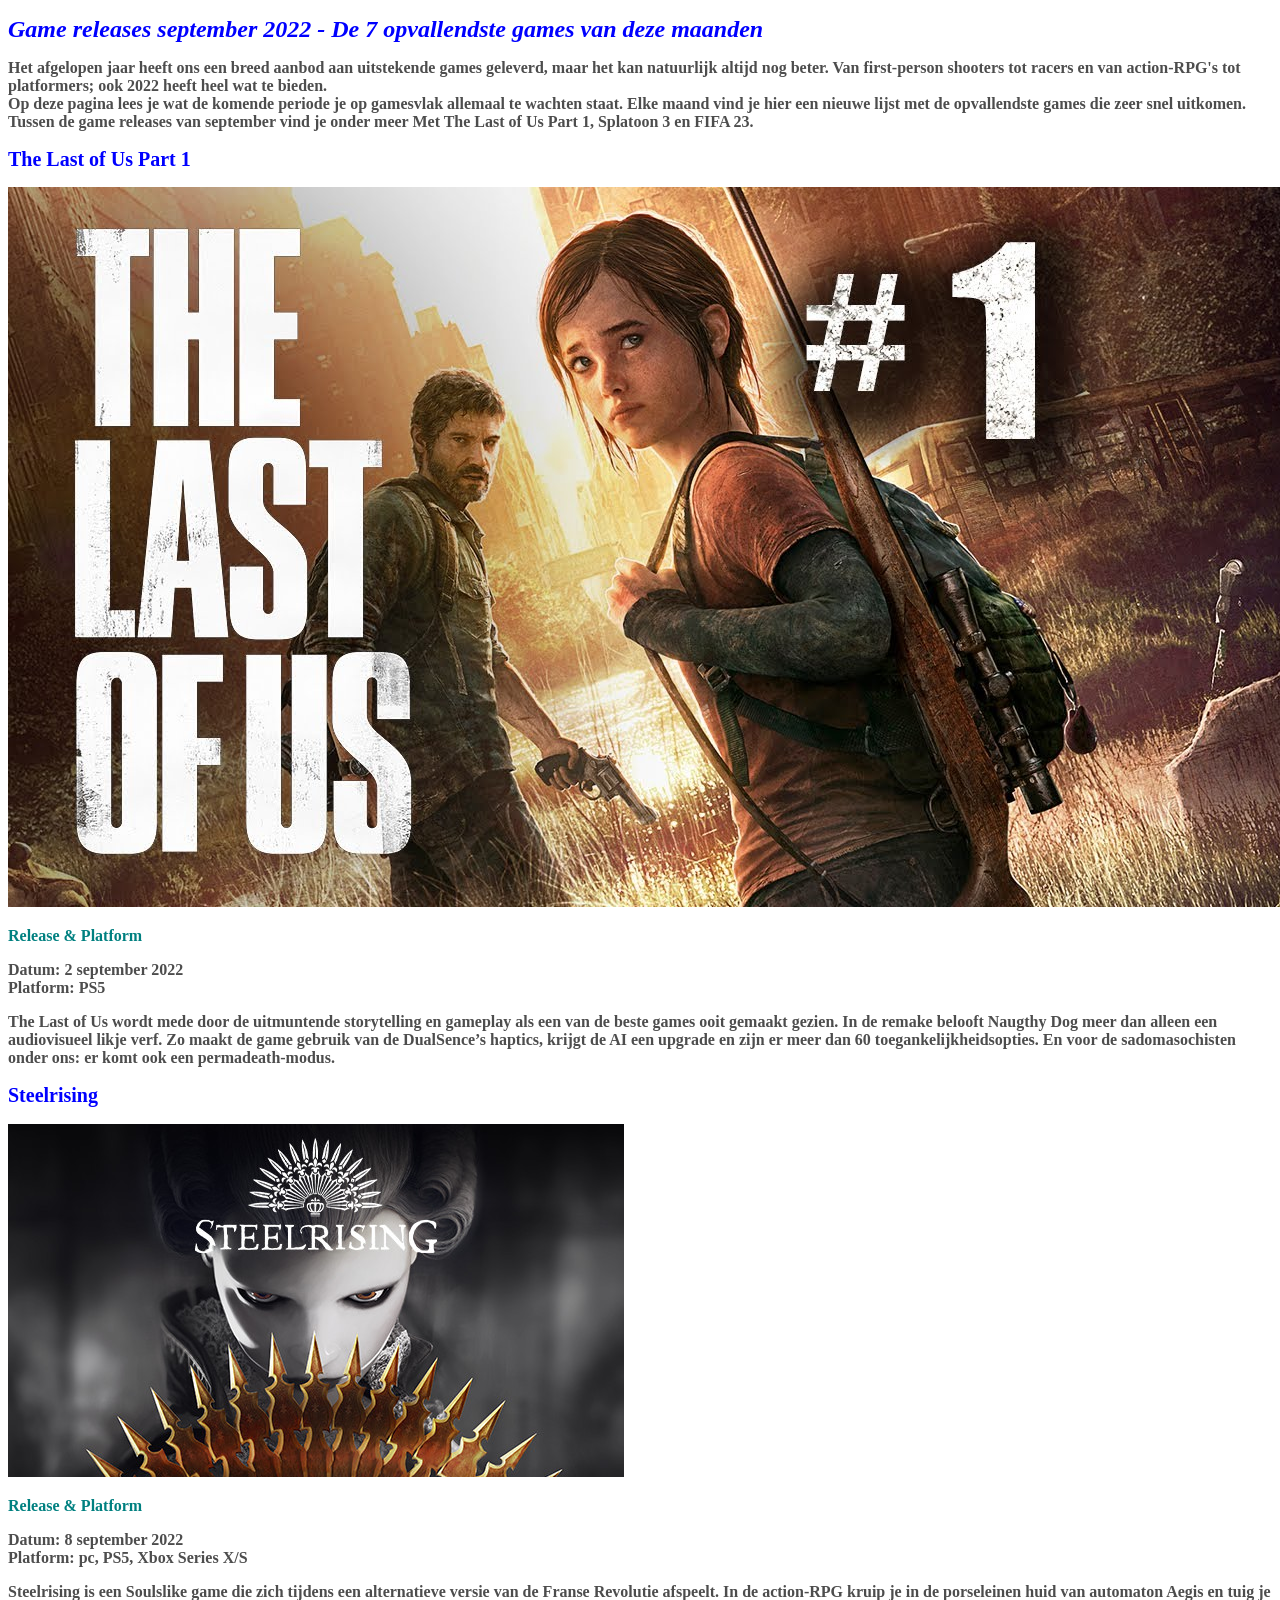
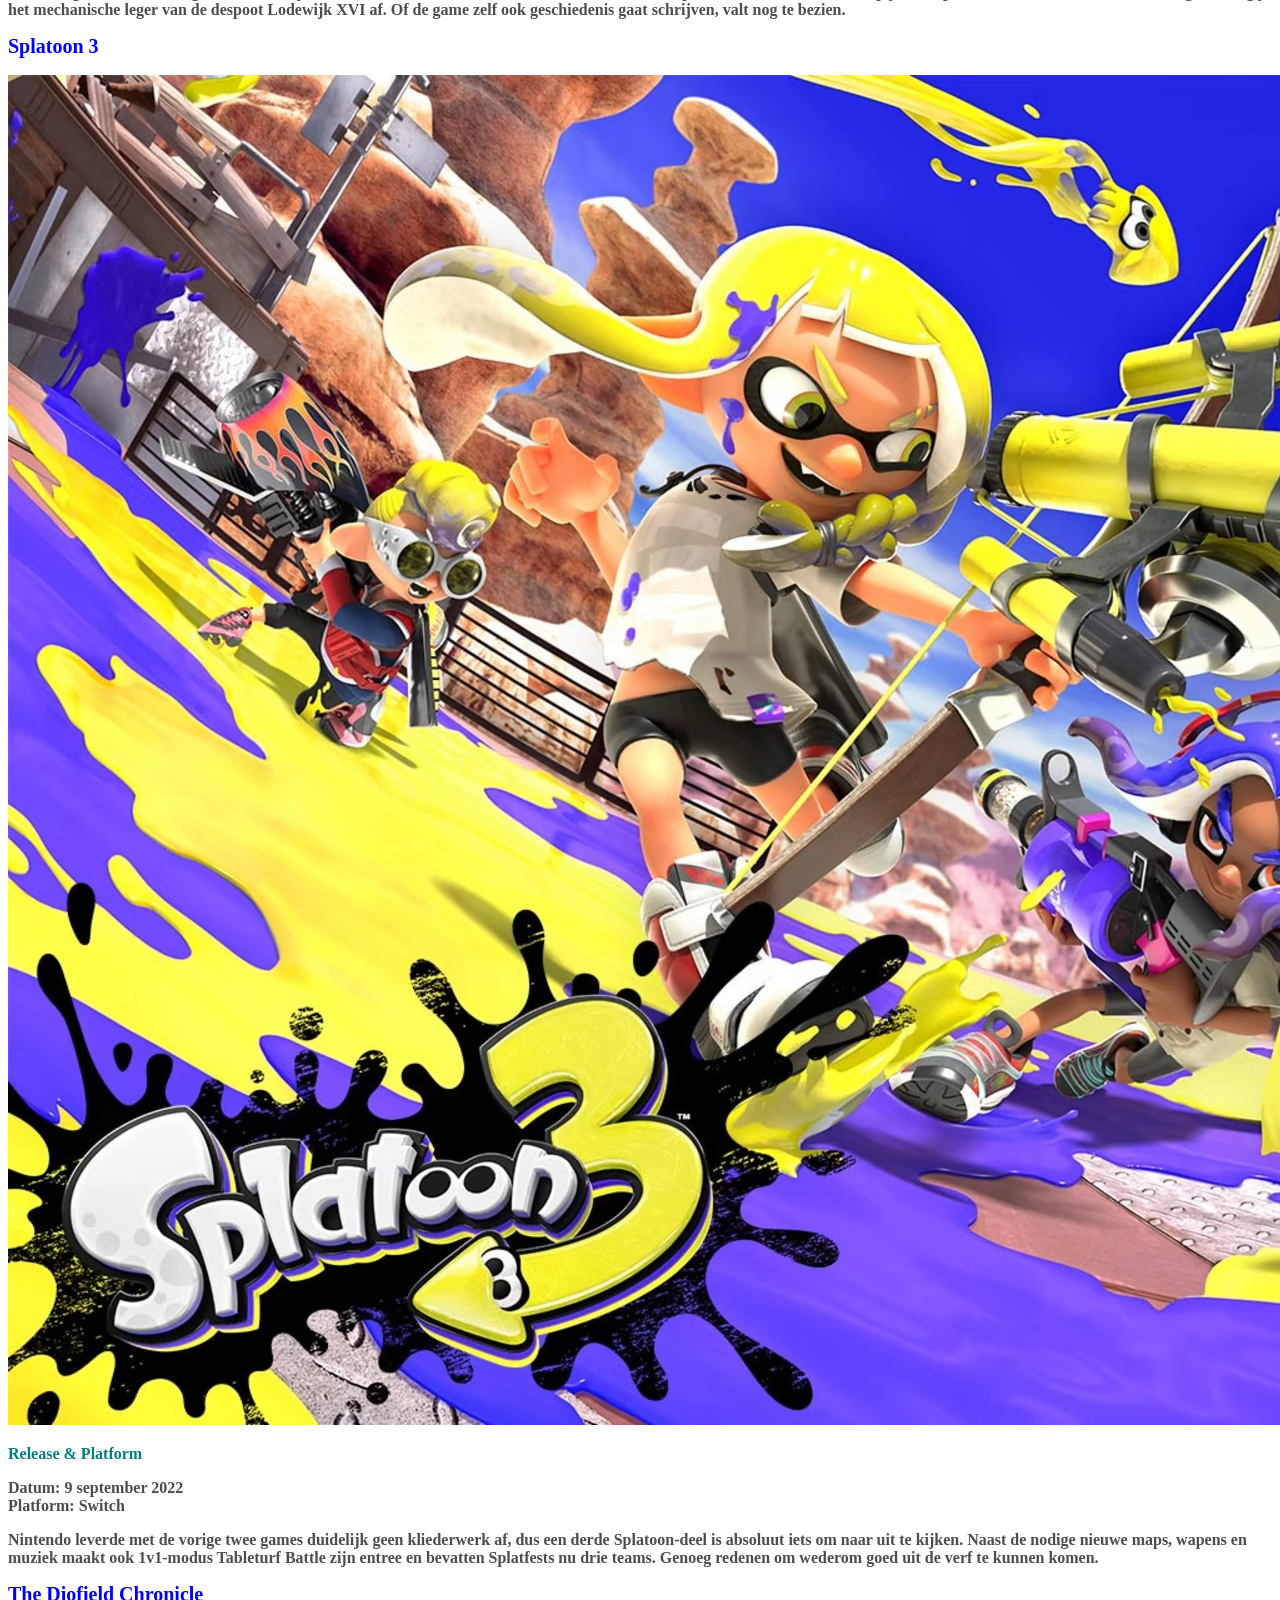
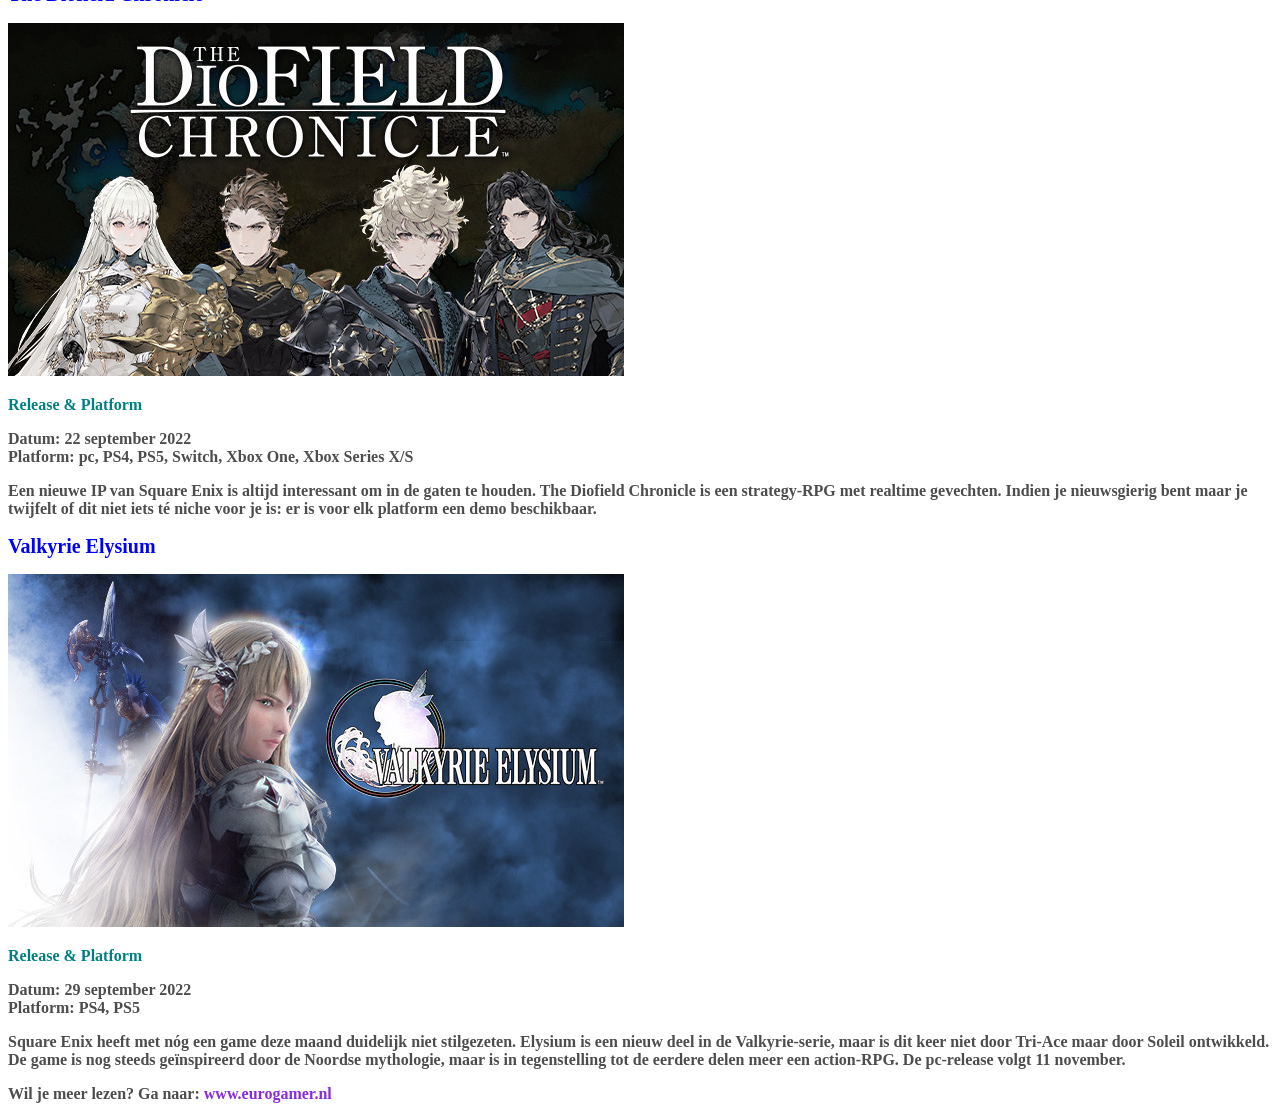
<file: P1-HTML-CSS/opdracht 4/opdracht_4.1/opdracht_4.1/index.html>
<!DOCTYPE html>
<html lang="en">

<head>
    <meta charset="UTF-8">
    <meta http-equiv="X-UA-Compatible" content="IE=edge">
    <meta name="viewport" content="width=device-width, initial-scale=1.0">
    <title>Opdracht 4.1 - Font & Color</title>
    <link rel="stylesheet" href="style.css">
</head>

<body>
    <main>
        <header>
            <h1>Game releases september 2022 - De 7 opvallendste games van deze maanden</h1>

            <p>Het afgelopen jaar heeft ons een breed aanbod aan uitstekende games geleverd, maar het kan natuurlijk
                altijd nog beter. Van first-person shooters tot racers en van action-RPG's tot platformers; ook 2022
                heeft heel wat te bieden.
                <br>
                Op deze pagina lees je wat de komende periode je op gamesvlak allemaal te wachten staat. Elke maand vind
                je hier
                een nieuwe lijst met de opvallendste games die zeer snel uitkomen. Tussen de game releases van september
                vind je onder meer Met The Last of Us Part 1, Splatoon 3 en FIFA 23.
            </p>
        </header>
        <section>
            <article>
                <h2>The Last of Us Part 1</h2>
                <img src="./img/lastpart.jpeg" alt="The last part of us part 1">
                <h3>Release & Platform</h3>
                <p>Datum: 2 september 2022 <br>
                    Platform: PS5</p>
                <p>
                    The Last of Us wordt mede door de uitmuntende storytelling en gameplay als een van de beste games
                    ooit
                    gemaakt gezien. In de remake belooft Naugthy Dog meer dan alleen een audiovisueel likje verf. Zo
                    maakt
                    de game
                    gebruik van de DualSence’s haptics, krijgt de AI een upgrade en zijn er meer dan 60
                    toegankelijkheidsopties. En
                    voor de sadomasochisten onder ons: er komt ook een permadeath-modus.
                </p>
            </article>
            <article>
                <h2>Steelrising</h2>
                <img src="./img/steelrising.jpeg" alt="Steelrising">
                <h3>Release & Platform</h3>
                <p>Datum: 8 september 2022 <br>
                    Platform: pc, PS5, Xbox Series X/S</p>
                <p>Steelrising is een Soulslike game die zich tijdens een alternatieve versie van de Franse Revolutie
                    afspeelt. In de action-RPG kruip je in de porseleinen huid van automaton Aegis en tuig je het
                    mechanische leger van
                    de despoot Lodewijk XVI af. Of de game zelf ook geschiedenis gaat schrijven, valt nog te bezien.</p>
            </article>
            <article>
                <h2>Splatoon 3</h2>
                <img src="./img/platoon3.avif" alt="Splatoon 3">
                <h3>Release & Platform</h3>
                <p>Datum: 9 september 2022 <br>
                    Platform: Switch</p>
                <p> Nintendo leverde met de vorige twee games duidelijk geen kliederwerk af, dus een derde Splatoon-deel
                    is
                    absoluut iets om naar uit te kijken. Naast de nodige nieuwe maps, wapens en muziek maakt ook
                    1v1-modus
                    Tableturf
                    Battle zijn entree en bevatten Splatfests nu drie teams. Genoeg redenen om wederom goed uit de verf
                    te
                    kunnen komen.
                </p>
            </article>
            <article>
                <h2>The Diofield Chronicle</h2>
                <img src="./img/diofield.jpeg" alt="The Diofield Chronicle">
                <h3>Release & Platform</h3>
                <p>Datum: 22 september 2022 <br>
                    Platform: pc, PS4, PS5, Switch, Xbox One, Xbox Series X/S</p>
                <p>Een nieuwe IP van Square Enix is altijd interessant om in de gaten te houden. The Diofield Chronicle
                    is
                    een strategy-RPG met realtime gevechten. Indien je nieuwsgierig bent maar je twijfelt of dit niet
                    iets
                    té
                    niche voor je is: er is voor elk platform een demo beschikbaar.</p>
            </article>
            <article>
                <h2>Valkyrie Elysium</h2>
                <img src="./img/valkyrie.jpeg" alt="Valkyrie Elysium">
                <h3>Release & Platform</h3>
                <p>Datum: 29 september 2022 <br>
                    Platform: PS4, PS5</p>
                <p>Square Enix heeft met nóg een game deze maand duidelijk niet stilgezeten. Elysium is een nieuw deel
                    in de
                    Valkyrie-serie, maar is dit keer niet door Tri-Ace maar door Soleil ontwikkeld. De game is nog
                    steeds
                    geïnspireerd door de Noordse mythologie, maar is in tegenstelling tot de eerdere delen meer een
                    action-RPG.
                    De pc-release volgt 11 november.</p>
            </article>

            <p>Wil je meer lezen? Ga naar:
                <a href="https://www.eurogamer.nl/game-releases-de-opvallendste-games-van-deze-maand">www.eurogamer.nl</a>
            </p>
        </section>

    </main>

</body>

</html>
</file>
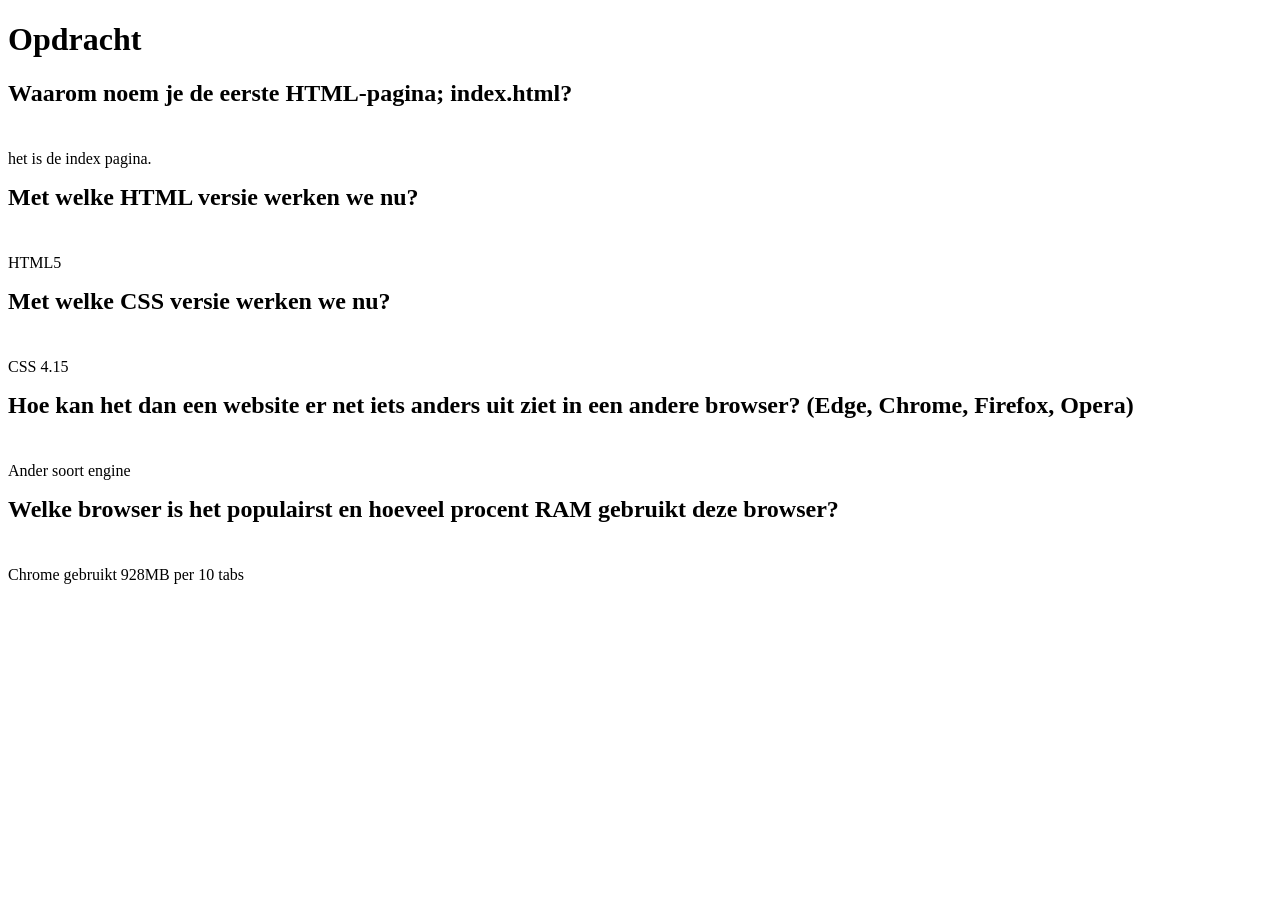
<file: P1-HTML-CSS/opdracht 2/opdracht 2.2/opdracht2.2.html>
<!DOCTYPE html>
<html lang="en">
<head>
    <meta charset="UTF-8">
    <meta http-equiv="X-UA-Compatible" content="IE=edge">
    <meta name="viewport" content="width=device-width, initial-scale=1.0">
    <title>opdracht 2.2</title>
    <link rel="stylesheet" href="opdracht2.2.css">
</head>
<body>
    <h1>
        Opdracht
    </h1>
    <h2>
        Waarom noem je de eerste HTML-pagina; index.html? <br> <br>
        <p>
            het is de index pagina.

        </p>
Met welke HTML versie werken we nu? <br> <br>
<p>
HTML5
</p>
Met welke CSS versie werken we nu?<br> <br> 
<p>
CSS 4.15
</p>
Hoe kan het dan een website er net iets anders uit ziet in een andere browser? (Edge, Chrome, Firefox, Opera) <br> <br>
 <p>
 Ander soort engine
</p>
Welke browser is het populairst en hoeveel procent RAM gebruikt deze browser?<br> <br>
<p>
Chrome gebruikt 928MB per 10 tabs
</p>
    </h2>
</body>
</html>
</file>
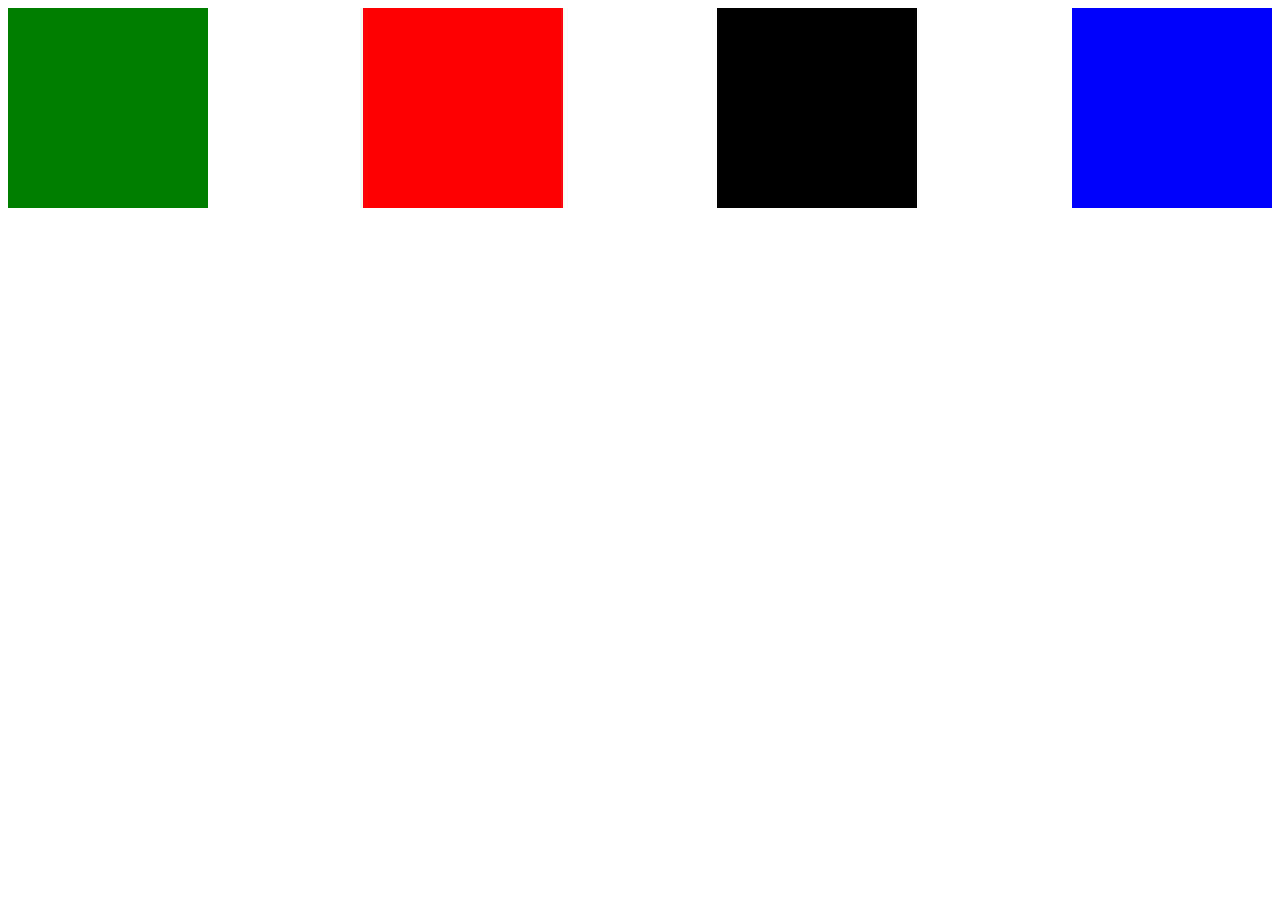
<file: P1-HTML-CSS/opdracht 6/opdracht 6.2/flex.html>
<!DOCTYPE html>
<html lang="en">
<head>
    <meta charset="UTF-8">
    <meta http-equiv="X-UA-Compatible" content="IE=edge">
    <meta name="viewport" content="width=
    , initial-scale=1.0">
    <title>Document</title>
    <link rel="stylesheet" href="flex.css">
</head>
<body>
    <div class="flexcontainer">
        <div class="item1"></div>
        <div class="item2"></div>
        <div class="item3"></div>
        <div class="item4"></div>
    </div> 
</body>
</html>
</file>
<file: P1-HTML-CSS/opdracht 2/opdracht 2.1/test.css>
body{
background-image: url("https://c4.wallpaperflare.com/wallpaper/568/232/7/texture-simple-dark-simple-background-wallpaper-preview.jpg");
background-repeat: no-repeat;
background-size: cover;
}

p{
    color: rgb(255, 255, 255);
    font-family: Arial, Helvetica, sans-serif;
    
}
h2{
    color: rgb(63, 128, 225);
}
h1{
    color: rgb(255, 255, 255)    ;
}
h5 {
    color: rgb(255, 255, 255);
}
h6{
    color:rgb(255, 255, 255);
    font-family: Arial, Helvetica, sans-serif;
}
</file>
<file: P1-HTML-CSS/opdracht 3/opdracht 3.1/style.css>
* {
  margin: 0;
  padding: 0;
  box-sizing: border-box;
}
html {
  font-size: 62.5%;
}
body {
  font-family: "Goldman", cursive;
  background-color: rgb(0, 0, 0);
}

nav {
  display: flex;
  width: 100%;
  padding: 2rem;
  min-height: 10vh;
  align-items: center;
  flex-wrap: wrap;
  margin: auto;
  background: #00a8c7;
  justify-content: space-between;
}
nav ul {
  display: flex;
  align-items: center;
  list-style-type: none;
}
nav li {
  font-size: 2.5rem;
  padding: 0 4rem 0 4rem;
}
nav a {
  color: white;
  text-decoration: none;
}
nav img {
  width: 5vw;
}
h1{
  color: white;
  text-align: center;
}
li {
color: white;

}
p{
  color: rgb(98, 206, 214);
}
</file>
<file: P1-HTML-CSS/opdracht 3/opdracht 3.2/style.css>
body{
    font-family: Verdana, Tahoma, sans-serif;
    color: rgba(0, 0, 0, 0.744);
    background-image: url(beach.jpg);
    background-size: cover;
    background-repeat: no-repeat;

}
</file>
<file: P1-HTML-CSS/opdracht 3/opdracht 3.3/style.css>
table {
    font-family: arial, sans-serif;
    border-collapse: collapse;
    width: 100%;
  }
  
  td, th {
    border: 1px solid #000000;
    text-align: left;
    padding: 8px;
  }
  
  tr:nth-child(even) {
    background-color: #dddddd;
  }
  td{
    font-family: 'Franklin Gothic Medium', 'Arial Narrow', Arial, sans-serif;
    color: #8b1010;
  }
  h2{
    font-family: 'Franklin Gothic Medium', 'Arial Narrow', Arial, sans-serif;
  }
  th{
    color: rgb(35, 175, 35)
  }
</file>
<file: P1-HTML-CSS/opdracht 5/opdracht 5.1/style.css>
* {
  margin: 0;
  padding: 0;
  box-sizing: border-box;
}
html {
  font-size: 62.5%;
}
body {
  left: 100px;
    height: 100vh;
  font-family: "Goldman", cursive;
  background-color: rgb(0, 0, 0);
  height: 1000px;
}
nav {
  position: fixed;
  display: flex;
  width: 100%;
  padding: 1rem;
  align-items: center;
  flex-wrap: wrap;
  margin: auto;
  background: #00a8c7;
  justify-content: space-between;
  position: relative;
  display: block;
  overflow: hidden;
}
nav ul {
  display:flex;
  align-items:center;
  list-style-type: none;
}
nav li {
  font-size: 2.5rem;
  padding: 0 4rem 0 4rem;
  align-items: right;
  
}
nav a {
  color: white;
  text-decoration: none;
}
nav img {
  width: 5vw;
}
h1{
  color: white;
  text-align: center;
  font-size: 25px;
}
h2{
  color: aliceblue;
  text-align: center;
  font-size: 30px;
}
li {
color: white;

}
p{
  color: rgb(255, 255, 255);
  text-align: center;
  font-size: 28px;
}
title{
  font-weight: bold;
}
footer {
  position: fixed;
  left: 0;
  bottom: 0;
  width: 100%;
  background-color:#00a8c7;
  color: white;
  text-align: center;
  height: 5%;
}
  img {
    width: 200px;
    height: 200px;
    float: left;
   }
</file>
<file: P1-HTML-CSS/opdracht 5/opdracht 5.2/style.css>
* {
  margin: 0;
  padding: 0;
  box-sizing: border-box;
}
html {
  font-size: 62.5%;
}
body {
  left: 100px;
    height: 100vh;
  font-family: "Goldman", cursive;
  background-color: rgb(0, 0, 0);
  height: 1000px;
}
nav {
  position: fixed;
  display: flex;
  width: 100%;
  padding: 1rem;
  align-items: center;
  flex-wrap: wrap;
  margin: auto;
  background: #00a8c7;
  justify-content: space-between;
  position: relative;
  overflow: hidden;
}
nav ul {
  display:flex;
  align-items:center;
  list-style-type: none;
}
nav li {
  font-size: 32px;
  padding: 0 4rem 0 4rem;
  align-items: right;
  
}
nav a {
  color: white;
  text-decoration: none;
}
nav img {
  width: 5vw;
}
h1{
  color: white;
  text-align: center;
  font-size: 25px;
}
h2{
  color: aliceblue;
  text-align: center;
  font-size: 30px;
}
li {
color: white;

}
p{
  color: rgb(255, 255, 255);
  text-align: center;
  font-size: 28px;
}
title{
  font-weight: bold;
}
footer {
  position: fixed;
  left: 0;
  bottom: 0;
  width: 100%;
  background-color:#00a8c7;
  color: white;
  text-align: center;
  height: 5%;
}
  img {
    width: 200px;
    height: 200px;
    float: left;
   }
   .navbar {
    overflow: hidden;
    background-color:#00a8c7
  }
  
  .navbar a {
    float: left;
    font-size: 32px;
    color:#00a8c7;
    text-align: center;
    padding: 14px 16px;
    text-decoration: none;
  }
  
  .dropdown {
    float: left;
    overflow: hidden;
  }
  
  .dropdown .dropbtn {
    font-size: 32px;
    border: none;
    outline: none;
    color:#ffffff;
    padding: 14px 16px;
    background-color: inherit;
    font-family: inherit;
    margin: 0;
  }
  
  .navbar a:hover, .dropdown:hover .dropbtn {
    background-color:#00a8c7;
  }
  
  .dropdown-content {
    display: none;
    position: absolute;
    background-color: #E9E9E9;
    min-width: 160px;
    box-shadow: 0px 8px 16px 0px rgba(0,0,0,0.2);
    z-index: 1;
  }
  
  .dropdown-content a {
    float: none;
    color: black;
    padding: 12px 16px;
    text-decoration: none;
    display: block;
    text-align: left;
  }
  
  .dropdown-content a:hover {
    background-color: #ddd;
  }
  
  .dropdown:hover .dropdown-content {
    display: block;
  }
</file>
<file: P1-HTML-CSS/opdracht 6/opdracht 6.3/style.css>
body {
    size: 62.5%;
    margin: 0;
    padding: 0;
    color: blue;
}

nav {
    display: flex;
    flex-direction: row;
    justify-content: center;
    align-items: center;
    width: 100vw;
    max-width: 100%;
    height: 25vh;
    font-size: 48px;
}

ul {
    display: flex;
    flex-direction: row;
    justify-content: space-between;
    width: 50%;
}

li {
    list-style-type: none;
}

.logo {
    display: flex;
    justify-content: center;
    width: 25%;
}

.login {
    display: flex;
    justify-content: center;
    width: 25%;
}
</file>
<file: P1-HTML-CSS/opdracht 7/opdracht 7.1/style.css>
body{
  margin: 0;
  border: 0;
  padding: 0;
}
p{
  font-weight: bold;
  font-family:'Franklin Gothic Medium', 'Arial Narrow', Arial, sans-serif;
  margin: 0;
  padding: 0;
  border: 0;
}
.item1{
  width: 100%;
  height: 70px;
  background-color:rgb(248, 74, 51)
}
.item2{
  width: 100%;
  height: 200px;
  background-color:rgb(236, 228, 72)
}
.item3{
  width: 100%;
  height: 200px;
  background-color:rgb(236, 110, 72)
}
.item4{
  width: 100%;
  height: 200px;
  background-color:rgb(146, 236, 72)
}


@media only screen and (max-width: 1000px) {
  p{
    color: aliceblue;
  }
  .item1{
    width: 100%;
    height: 70px;
    background-color:rgb(235, 98, 176)
  }
  .item2{
    width: 100%;
    height: 200px;
    background-color:rgb(236, 72, 86)
  }
  .item3{
    width: 100%;
    height: 200px;
    background-color:rgb(72, 184, 236)
  }
  .item4{
    width: 100%;
    height: 200px;
    background-color:rgb(72, 124, 236)

  }
}
@media only screen and (max-width: 500px) {
  p{
    color: aliceblue;
  }
  .item1{
    width: 100%;
    height: 70px;
    background-color:rgb(88, 131, 250)
  }
  .item2{
    width: 100%;
    height: 200px;
    background-color:rgb(72, 236, 165)
  }
  .item3{
    width: 100%;
    height: 200px;
    background-color:rgb(236, 72, 170)
  }
  .item4{
    width: 100%;
    height: 200px;
    background-color:rgb(38, 79, 168)

  }
}
</file>
<file: P1-HTML-CSS/opdracht 4/opdracht 4.2/opdracht 4.2/style.css>
h1{
    font-size: 24px;
    color: rgb(255, 196, 0);
    font-weight: bold;
    font-style: italic;
}
h2{
    font-size: 20px;
    color: #0000ff;
    font-weight: bold;
}
h3{
    font-size: 16px;
    color: teal;
    font-weight: bold;
}
p{
    color: #2e2626 ;
    font-weight: bold;
    border: 2px solid rgb(0, 38, 255);
    border-radius: 12px;
    padding: 5px;
}
a{
    color: #8A2BE2 ; 
    text-decoration: none;
}
header{
  min-height: 33vh;
  background-image: url("img/darksouls3.jpg");
  background-repeat: no-repeat;
  background-position: center;
  background-size: cover;

}
header > p{
    background-color: #ffffff96;
}
img{
    height: 50vw;
}
</file>
<file: P1-HTML-CSS/opdracht 4/opdracht_4.1/opdracht_4.1/style.css>
h1{
    font-size: 24px;
    color: blue;
    font-weight: bold;
    font-style: italic;
}
h2{
    font-size: 20px;
    color: #0000ff;
    font-weight: bold;
}
h3{
    font-size: 16px;
    color: teal;
    font-weight: bold;
}
p{
    color: #4D4D4D ;
    font-weight: bold;
}
a{
    color: #8A2BE2 ;  
    text-decoration: none;
}
header{
    font-weight: bold;
}
</file>
<file: P1-HTML-CSS/opdracht 2/opdracht 2.2/opdracht2.2.css>
h2{
    color: rgb(0, 0, 0);
}
p{
    font-size:medium;
    font-weight: lighter;
}
</file>
<file: P1-HTML-CSS/opdracht 6/opdracht 6.2/flex.css>
.item1{
  width: 200px;
  height: 200px;
  background-color:blue
}
.item2{
  width: 200px;
  height: 200px;
  background-color:rgb(0, 0, 0)
}
.item3{
  width: 200px;
  height: 200px;
  background-color:red
}
.item4{
  width: 200px;
  height: 200px;
  background-color:green
}
.flexcontainer{
  display: flex;
  flex-direction: row-reverse;
  justify-content: space-between;
}
</file>
